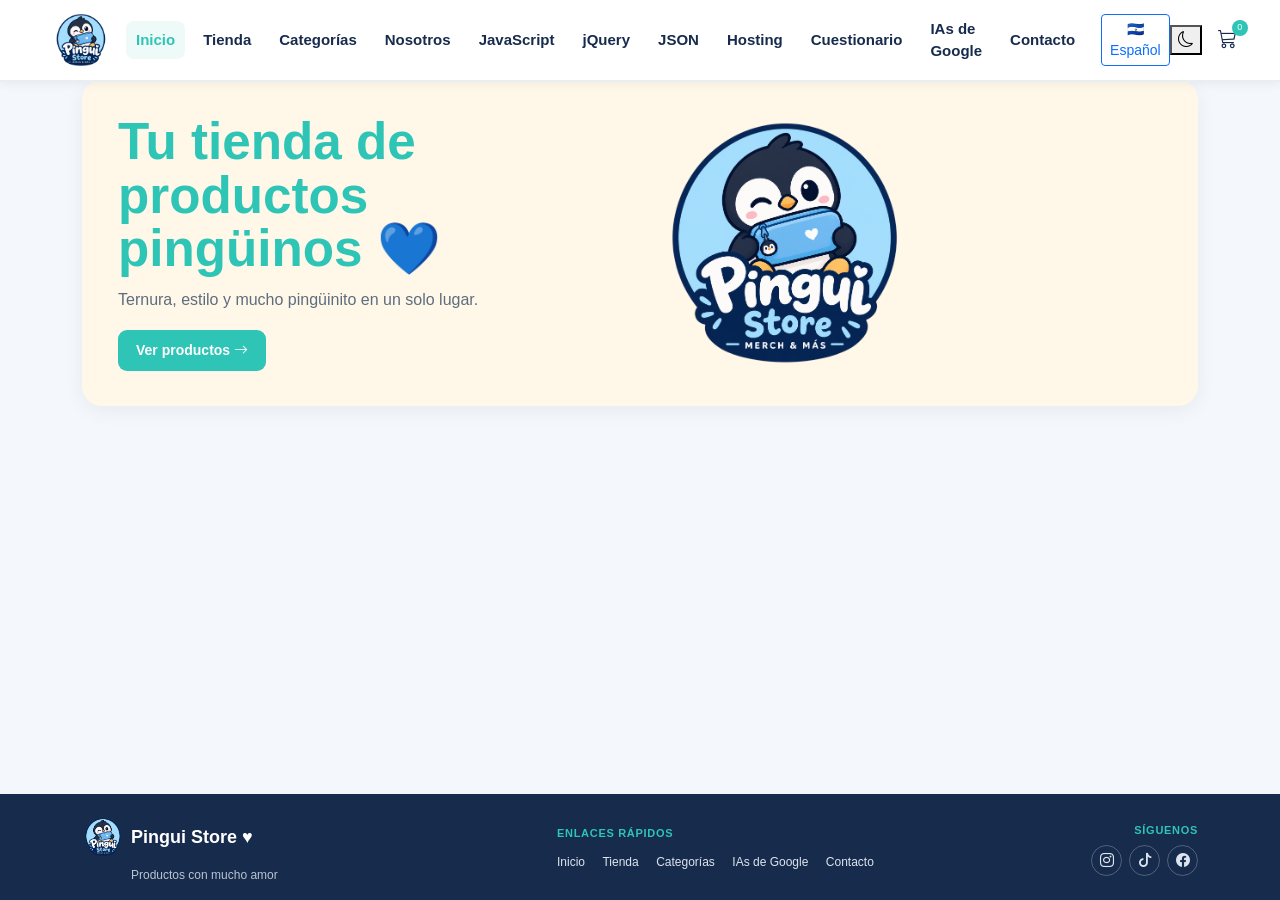
<file: index.html>
<!doctype html>
<html lang="es">
<head>
    <meta charset="UTF-8">
    <meta name="viewport" content="width=device-width,initial-scale=1">
    <title>Pingui Store - Ternura en cada producto</title>
    <link href="https://cdn.jsdelivr.net/npm/bootstrap@5.3.7/dist/css/bootstrap.min.css" rel="stylesheet">
    <link href="https://cdn.jsdelivr.net/npm/bootstrap-icons@1.11.3/font/bootstrap-icons.css" rel="stylesheet">
    <link rel="stylesheet" href="./css/estilos.css">
</head>
<body>
    <nav class="navbar navbar-expand-lg fixed-top navbar-pingui">
        <div class="container">
            <a class="navbar-brand" href="./index.html">
                <img src="./assets/logo-pinguino.png" alt="Pingui Store" class="logo-pingui">
            </a>
            <button class="navbar-toggler" type="button" data-bs-toggle="collapse" data-bs-target="#menu" aria-controls="menu" aria-expanded="false" aria-label="Abrir menú">
                <span class="navbar-toggler-icon"></span>
            </button>
            <div class="collapse navbar-collapse justify-content-center" id="menu">
                <ul class="navbar-nav gap-lg-2">
                    <li class="nav-item"><a class="nav-link active" href="./index.html"><span data-es="Inicio" data-en="Home">Inicio</span></a></li>
                    <li class="nav-item"><a class="nav-link" href="./tienda.html"><span data-es="Tienda" data-en="Shop">Tienda</span></a></li>
                    <li class="nav-item"><a class="nav-link" href="./categorias.html"><span data-es="Categorías" data-en="Categories">Categorías</span></a></li>
                    <li class="nav-item"><a class="nav-link" href="./nosotros.html"><span data-es="Nosotros" data-en="About Us">Nosotros</span></a></li>
                    <li class="nav-item"><a class="nav-link" href="./javascript.html">JavaScript</a></li>
                    <li class="nav-item"><a class="nav-link" href="./jquery.html">jQuery</a></li>
                    <li class="nav-item"><a class="nav-link" href="./json.html">JSON</a></li>
                    <li class="nav-item"><a class="nav-link" href="./hosting.html">Hosting</a></li>
                    <li class="nav-item"><a class="nav-link" href="./cuestionario.html"><span data-es="Cuestionario" data-en="Quiz">Cuestionario</span></a></li>
                    <li class="nav-item"><a class="nav-link" href="./google-ia.html"><span data-es="IAs de Google" data-en="Google AI">IAs de Google</span></a></li>
                    <li class="nav-item"><a class="nav-link" href="./contacto.html"><span data-es="Contacto" data-en="Contact">Contacto</span></a></li>
                    <li class="nav-item ms-lg-2 mt-2 mt-lg-0">
                        <button id="idiomaToggle" class="btn btn-sm btn-outline-primary" type="button" onclick="cambiarIdioma(localStorage.getItem('idiomaPingui') === 'en' ? 'es' : 'en')">🇸🇻 Español</button>
                    </li>
                </ul>
            </div>
            <div class="d-flex align-items-center gap-2">
                <button id="themeToggle" class="theme-btn" type="button" title="Cambiar tema" aria-label="Cambiar tema">
                    <i class="bi bi-moon"></i>
                </button>
                <a href="./tienda.html" class="nav-icon cart-icon" aria-label="Ir a la tienda">
                    <i class="bi bi-cart3"></i><span>0</span>
                </a>
            </div>
        </div>
    </nav>

    <main>
        <section class="hero-section">
            <div class="container">
                <div class="hero-box">
                    <div class="row align-items-center">
                        <div class="col-lg-6 hero-text">
                            <h1><span data-es="Tu tienda de" data-en="Your store for">Tu tienda de</span><br><span data-es="productos pingüinos" data-en="penguin products">productos pingüinos</span> 💙</h1>
                            <p data-es="Ternura, estilo y mucho pingüinito en un solo lugar." data-en="Cuteness, style, and lots of penguins in one place.">Ternura, estilo y mucho pingüinito en un solo lugar.</p>
                            <a href="./tienda.html" class="btn btn-pingui"><span data-es="Ver productos" data-en="View products">Ver productos</span> <i class="bi bi-arrow-right"></i></a>
                        </div>
                        <div class="col-lg-6 text-center">
                            <img src="./assets/logo-pinguino.png" class="img-fluid hero-penguin" alt="Pingüino Pingui Store">
                        </div>
                    </div>
                </div>
            </div>
        </section>

  
    </main>

    <footer class="footer-pingui">
        <div class="container">
            <div class="row align-items-center">
                <div class="col-lg-5 mb-3 mb-lg-0">
                    <div class="footer-brand">
                        <img src="./assets/logo-pinguino.png" alt="Pingui Store">
                        <strong>Pingui Store ♥</strong>
                        <p data-es="Productos con mucho amor" data-en="Products made with lots of love">Productos con mucho amor</p>
                    </div>
                </div>
                <div class="col-lg-4 mb-3 mb-lg-0">
                    <h6 data-es="ENLACES RÁPIDOS" data-en="QUICK LINKS">ENLACES RÁPIDOS</h6>
                    <a href="./index.html" data-es="Inicio" data-en="Home">Inicio</a>
                    <a href="./tienda.html" data-es="Tienda" data-en="Shop">Tienda</a>
                    <a href="./categorias.html" data-es="Categorías" data-en="Categories">Categorías</a>
                    <a href="./google-ia.html" data-es="IAs de Google" data-en="Google AI">IAs de Google</a>
                    <a href="./contacto.html" data-es="Contacto" data-en="Contact">Contacto</a>
                </div>
                <div class="col-lg-3 text-lg-end">
                    <h6 data-es="SÍGUENOS" data-en="FOLLOW US">SÍGUENOS</h6>
                    <div class="social-icons">
                        <a href="#" aria-label="Instagram"><i class="bi bi-instagram"></i></a>
                        <a href="#" aria-label="TikTok"><i class="bi bi-tiktok"></i></a>
                        <a href="#" aria-label="Facebook"><i class="bi bi-facebook"></i></a>
                    </div>
                </div>
            </div>
        </div>
    </footer>

    <script src="https://cdn.jsdelivr.net/npm/bootstrap@5.3.7/dist/js/bootstrap.bundle.min.js"></script>
    <script src="./js/script.js" defer></script>
</body>
</html>
</file>
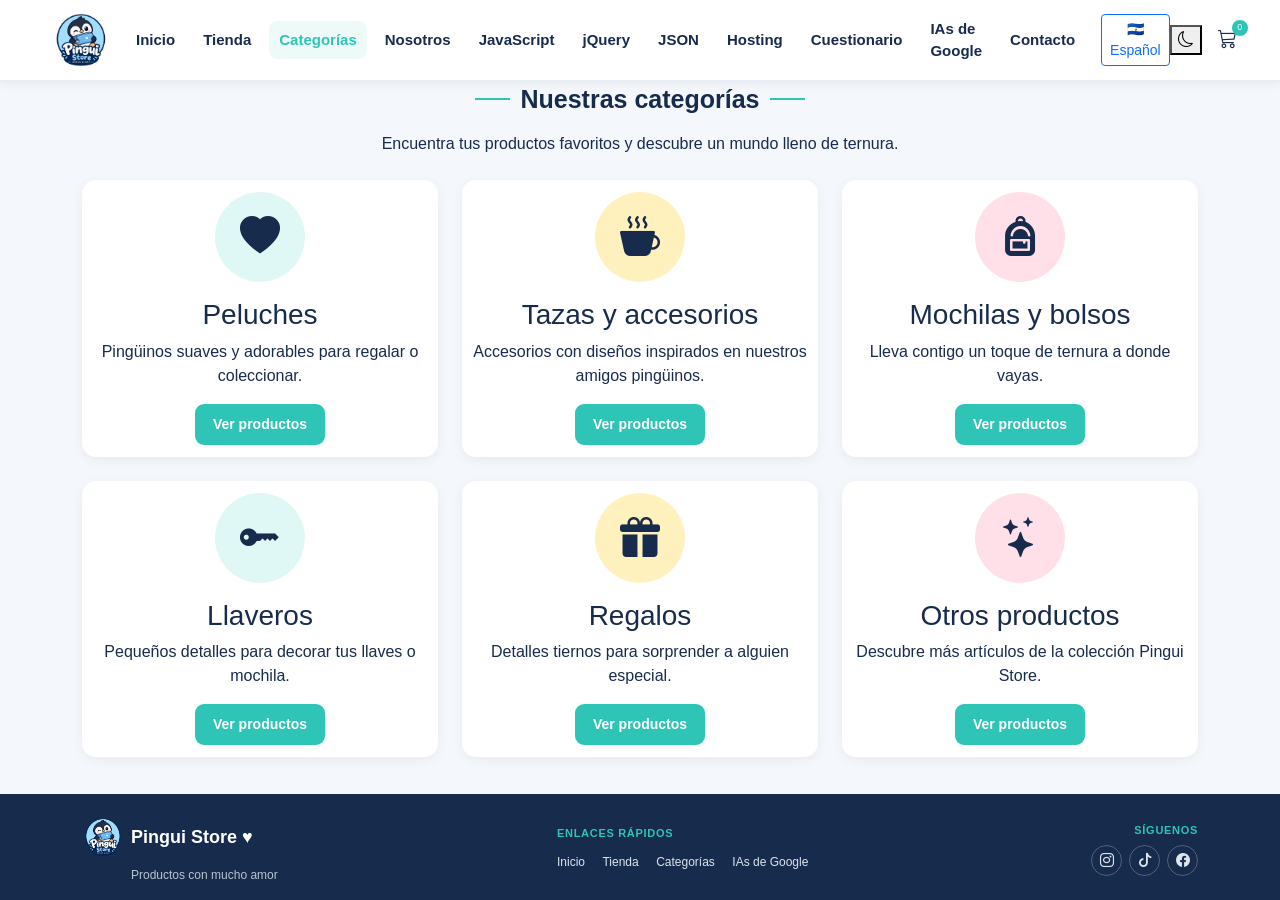
<file: categorias.html>
<!doctype html>
<html lang="es">
<head>
    <meta charset="UTF-8">
    <meta name="viewport" content="width=device-width,initial-scale=1">
    <title>Categorías - Pingui Store</title>
    <link href="https://cdn.jsdelivr.net/npm/bootstrap@5.3.7/dist/css/bootstrap.min.css" rel="stylesheet">
    <link href="https://cdn.jsdelivr.net/npm/bootstrap-icons@1.11.3/font/bootstrap-icons.css" rel="stylesheet">
    <link rel="stylesheet" href="./css/estilos.css">
</head>
<body>
    <nav class="navbar navbar-expand-lg fixed-top navbar-pingui">
        <div class="container">
            <a class="navbar-brand" href="./index.html">
                <img src="./assets/logo-pinguino.png" alt="Pingui Store" class="logo-pingui">
            </a>
            <button class="navbar-toggler" type="button" data-bs-toggle="collapse" data-bs-target="#menu" aria-controls="menu" aria-expanded="false" aria-label="Abrir menú">
                <span class="navbar-toggler-icon"></span>
            </button>
            <div class="collapse navbar-collapse justify-content-center" id="menu">
                <ul class="navbar-nav gap-lg-2">
                    <li class="nav-item"><a class="nav-link" href="./index.html"><span data-es="Inicio" data-en="Home">Inicio</span></a></li>
                    <li class="nav-item"><a class="nav-link" href="./tienda.html"><span data-es="Tienda" data-en="Shop">Tienda</span></a></li>
                    <li class="nav-item"><a class="nav-link active" href="./categorias.html"><span data-es="Categorías" data-en="Categories">Categorías</span></a></li>
                    <li class="nav-item"><a class="nav-link" href="./nosotros.html"><span data-es="Nosotros" data-en="About Us">Nosotros</span></a></li>
                    <li class="nav-item"><a class="nav-link" href="./javascript.html">JavaScript</a></li>
                    <li class="nav-item"><a class="nav-link" href="./jquery.html">jQuery</a></li>
                    <li class="nav-item"><a class="nav-link" href="./json.html">JSON</a></li>
                    <li class="nav-item"><a class="nav-link" href="./hosting.html">Hosting</a></li>
                    <li class="nav-item"><a class="nav-link" href="./cuestionario.html"><span data-es="Cuestionario" data-en="Quiz">Cuestionario</span></a></li>
                    <li class="nav-item"><a class="nav-link" href="./google-ia.html"><span data-es="IAs de Google" data-en="Google AI">IAs de Google</span></a></li>
                    <li class="nav-item"><a class="nav-link" href="./contacto.html"><span data-es="Contacto" data-en="Contact">Contacto</span></a></li>
                    <li class="nav-item ms-lg-2 mt-2 mt-lg-0">
                        <button id="idiomaToggle" class="btn btn-sm btn-outline-primary" type="button" onclick="cambiarIdioma(localStorage.getItem('idiomaPingui') === 'en' ? 'es' : 'en')">🇸🇻 Español</button>
                    </li>
                </ul>
            </div>
            <div class="d-flex align-items-center gap-2">
                <button id="themeToggle" class="theme-btn" type="button" aria-label="Cambiar tema">
                    <i class="bi bi-moon"></i>
                </button>
                <a href="./tienda.html" class="nav-icon cart-icon" aria-label="Ir al carrito">
                    <i class="bi bi-cart3"></i><span>0</span>
                </a>
            </div>
        </div>
    </nav>

    <main>
        <section class="products-section">
            <div class="container">
                <div class="section-heading">
                    <span></span>
                    <h2 data-es="Nuestras categorías" data-en="Our Categories">Nuestras categorías</h2>
                    <span></span>
                </div>
                <p class="text-center mb-4" data-es="Encuentra tus productos favoritos y descubre un mundo lleno de ternura." data-en="Find your favorite products and discover a world full of cuteness.">Encuentra tus productos favoritos y descubre un mundo lleno de ternura.</p>

                <div class="row g-4">
                    <div class="col-md-6 col-lg-4">
                        <div class="category-card h-100">
                            <div class="category-circle blue mb-3">
                                <i class="bi bi-heart-fill fs-1"></i>
                            </div>
                            <h3 data-es="Peluches" data-en="Plush Toys">Peluches</h3>
                            <p data-es="Pingüinos suaves y adorables para regalar o coleccionar." data-en="Soft and adorable penguins to give as gifts or collect.">Pingüinos suaves y adorables para regalar o coleccionar.</p>
                            <a href="./tienda.html" class="btn btn-pingui" data-es="Ver productos" data-en="View Products">Ver productos</a>
                        </div>
                    </div>

                    <div class="col-md-6 col-lg-4">
                        <div class="category-card h-100">
                            <div class="category-circle yellow mb-3">
                                <i class="bi bi-cup-hot-fill fs-1"></i>
                            </div>
                            <h3 data-es="Tazas y accesorios" data-en="Mugs and Accessories">Tazas y accesorios</h3>
                            <p data-es="Accesorios con diseños inspirados en nuestros amigos pingüinos." data-en="Accessories with designs inspired by our penguin friends.">Accesorios con diseños inspirados en nuestros amigos pingüinos.</p>
                            <a href="./tienda.html" class="btn btn-pingui" data-es="Ver productos" data-en="View Products">Ver productos</a>
                        </div>
                    </div>

                    <div class="col-md-6 col-lg-4">
                        <div class="category-card h-100">
                            <div class="category-circle pink mb-3">
                                <i class="bi bi-backpack-fill fs-1"></i>
                            </div>
                            <h3 data-es="Mochilas y bolsos" data-en="Backpacks and Bags">Mochilas y bolsos</h3>
                            <p data-es="Lleva contigo un toque de ternura a donde vayas." data-en="Take a touch of cuteness with you wherever you go.">Lleva contigo un toque de ternura a donde vayas.</p>
                            <a href="./tienda.html" class="btn btn-pingui" data-es="Ver productos" data-en="View Products">Ver productos</a>
                        </div>
                    </div>

                    <div class="col-md-6 col-lg-4">
                        <div class="category-card h-100">
                            <div class="category-circle blue mb-3">
                                <i class="bi bi-key-fill fs-1"></i>
                            </div>
                            <h3 data-es="Llaveros" data-en="Keychains">Llaveros</h3>
                            <p data-es="Pequeños detalles para decorar tus llaves o mochila." data-en="Small accessories to decorate your keys or backpack.">Pequeños detalles para decorar tus llaves o mochila.</p>
                            <a href="./tienda.html" class="btn btn-pingui" data-es="Ver productos" data-en="View Products">Ver productos</a>
                        </div>
                    </div>

                    <div class="col-md-6 col-lg-4">
                        <div class="category-card h-100">
                            <div class="category-circle yellow mb-3">
                                <i class="bi bi-gift-fill fs-1"></i>
                            </div>
                            <h3 data-es="Regalos" data-en="Gifts">Regalos</h3>
                            <p data-es="Detalles tiernos para sorprender a alguien especial." data-en="Cute gifts to surprise someone special.">Detalles tiernos para sorprender a alguien especial.</p>
                            <a href="./tienda.html" class="btn btn-pingui" data-es="Ver productos" data-en="View Products">Ver productos</a>
                        </div>
                    </div>

                    <div class="col-md-6 col-lg-4">
                        <div class="category-card h-100">
                            <div class="category-circle pink mb-3">
                                <i class="bi bi-stars fs-1"></i>
                            </div>
                            <h3 data-es="Otros productos" data-en="Other Products">Otros productos</h3>
                            <p data-es="Descubre más artículos de la colección Pingui Store." data-en="Discover more items from the Pingui Store collection.">Descubre más artículos de la colección Pingui Store.</p>
                            <a href="./tienda.html" class="btn btn-pingui" data-es="Ver productos" data-en="View Products">Ver productos</a>
                        </div>
                    </div>
                </div>
            </div>
        </section>
    </main>

    <footer class="footer-pingui">
        <div class="container">
            <div class="row align-items-center">
                <div class="col-lg-5 mb-3 mb-lg-0">
                    <div class="footer-brand">
                        <img src="./assets/logo-pinguino.png" alt="Pingui Store">
                        <strong>Pingui Store ♥</strong>
                        <p data-es="Productos con mucho amor" data-en="Products made with lots of love">Productos con mucho amor</p>
                    </div>
                </div>
                <div class="col-lg-4 mb-3 mb-lg-0">
                    <h6 data-es="ENLACES RÁPIDOS" data-en="QUICK LINKS">ENLACES RÁPIDOS</h6>
                    <a href="./index.html" data-es="Inicio" data-en="Home">Inicio</a>
                    <a href="./tienda.html" data-es="Tienda" data-en="Shop">Tienda</a>
                    <a href="./categorias.html" data-es="Categorías" data-en="Categories">Categorías</a>
                    <a href="./google-ia.html" data-es="IAs de Google" data-en="Google AI">IAs de Google</a>
                </div>
                <div class="col-lg-3 text-lg-end">
                    <h6 data-es="SÍGUENOS" data-en="FOLLOW US">SÍGUENOS</h6>
                    <div class="social-icons">
                        <a href="#" aria-label="Instagram"><i class="bi bi-instagram"></i></a>
                        <a href="#" aria-label="TikTok"><i class="bi bi-tiktok"></i></a>
                        <a href="#" aria-label="Facebook"><i class="bi bi-facebook"></i></a>
                    </div>
                </div>
            </div>
        </div>
    </footer>

    <script src="https://cdn.jsdelivr.net/npm/bootstrap@5.3.7/dist/js/bootstrap.bundle.min.js"></script>
    <script src="./js/script.js" defer></script>
</body>
</html>
</file>
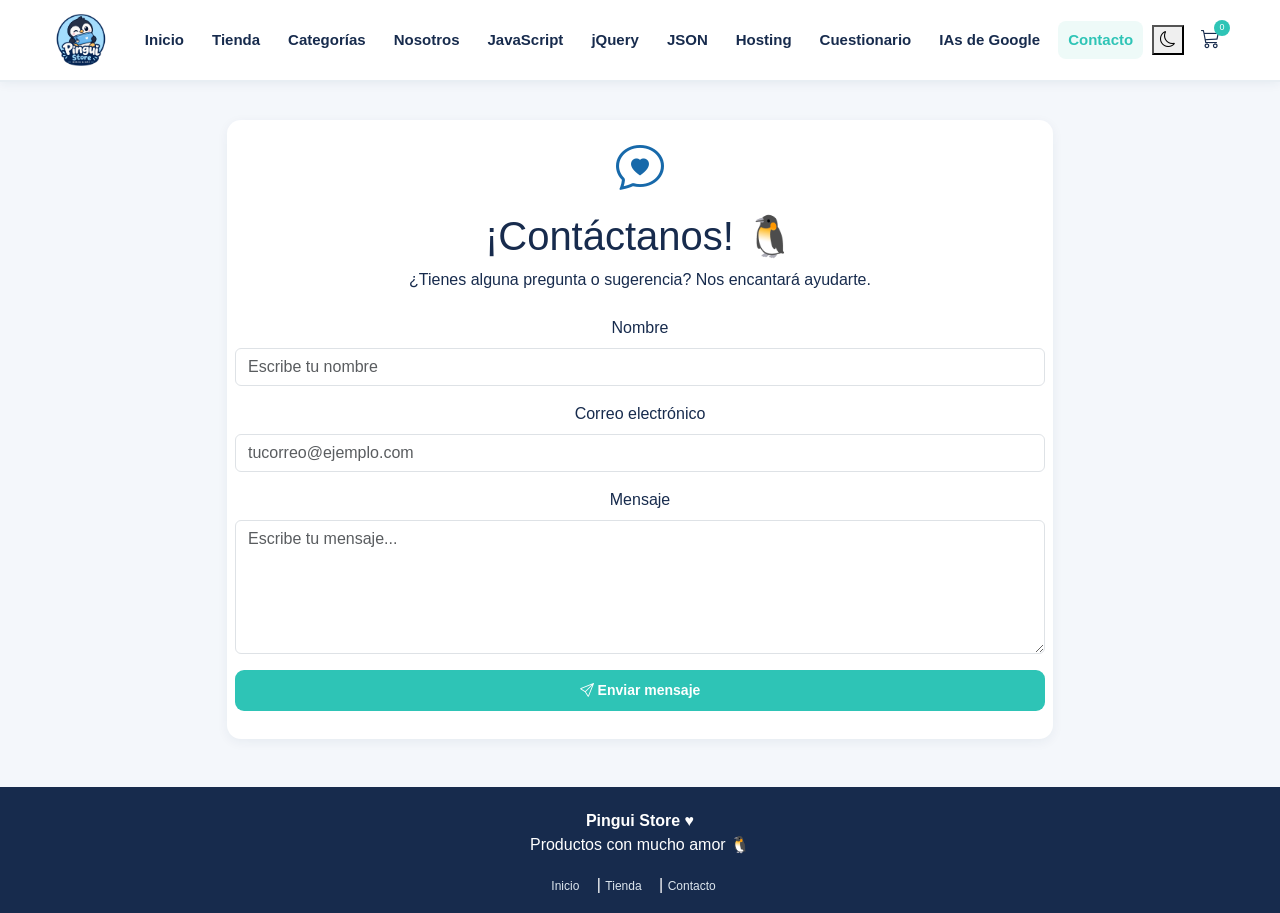
<file: contacto.html>
<!doctype html>
<html lang="es">

<head>
    <meta charset="UTF-8">
    <meta name="viewport" content="width=device-width,initial-scale=1">
    <title>Contacto - Pingui Store</title>
    <link href="https://cdn.jsdelivr.net/npm/bootstrap@5.3.7/dist/css/bootstrap.min.css" rel="stylesheet">
    <link href="https://cdn.jsdelivr.net/npm/bootstrap-icons@1.11.3/font/bootstrap-icons.css" rel="stylesheet">
    <link rel="stylesheet" href="./css/estilos.css">
</head>

<body>
    <nav class="navbar navbar-expand-lg fixed-top navbar-pingui">
        <div class="container">
            <a class="navbar-brand" href="./index.html"><img src="./assets/logo-pinguino.png" alt="Pingui Store"
                    class="logo-pingui"></a>
            <button class="navbar-toggler" type="button" data-bs-toggle="collapse" data-bs-target="#menu"
                aria-controls="menu" aria-expanded="false" aria-label="Abrir menú"><span
                    class="navbar-toggler-icon"></span></button>
            <div class="collapse navbar-collapse justify-content-center" id="menu">
                <ul class="navbar-nav gap-lg-2">
                    <li class="nav-item"><a class="nav-link" href="./index.html">Inicio</a></li>
                    <li class="nav-item"><a class="nav-link" href="./tienda.html">Tienda</a></li>
                    <li class="nav-item"><a class="nav-link" href="./categorias.html">Categorías</a></li>
                    <li class="nav-item"><a class="nav-link" href="./nosotros.html">Nosotros</a></li>
                    <li class="nav-item"><a class="nav-link" href="./javascript.html">JavaScript</a></li>
                    <li class="nav-item"><a class="nav-link" href="./jquery.html">jQuery</a></li>
                    <li class="nav-item"><a class="nav-link" href="./json.html">JSON</a></li>
                    <li class="nav-item"><a class="nav-link" href="./hosting.html">Hosting</a></li>
                    <li class="nav-item"><a class="nav-link" href="./cuestionario.html">Cuestionario</a></li>
                    <li class="nav-item"><a class="nav-link" href="./google-ia.html">IAs de Google</a></li>
                    <li class="nav-item"><a class="nav-link active" href="./contacto.html">Contacto</a></li>
                </ul>
            </div>
            <div class="d-flex align-items-center gap-2">
                <button id="themeToggle" class="theme-btn" type="button" title="Cambiar tema"
                    aria-label="Cambiar tema"><i class="bi bi-moon"></i></button>
                <a href="./tienda.html" class="nav-icon cart-icon" aria-label="Ir a la tienda"><i
                        class="bi bi-cart3"></i><span>0</span></a>
            </div>
        </div>
    </nav>
    <main class="container py-5" style="max-width:850px;padding-top:120px!important">
        <section class="category-card">
            <div class="text-center mb-4">
                <i class="bi bi-chat-heart" style="font-size:3rem;color:#1769aa"></i>
                <h1 class="mt-2">¡Contáctanos! 🐧</h1>
                <p>¿Tienes alguna pregunta o sugerencia? Nos encantará ayudarte.</p>
            </div>
            <form id="formContacto">
                <div class="mb-3">
                    <label for="nombre" class="form-label">Nombre</label>
                    <input type="text" class="form-control" id="nombre" name="nombre" maxlength="100" required
                        placeholder="Escribe tu nombre">
                </div>
                <div class="mb-3">
                    <label for="correo" class="form-label">Correo electrónico</label>
                    <input type="email" class="form-control" id="correo" name="correo" maxlength="254" required
                        placeholder="tucorreo@ejemplo.com">
                </div>
                <div class="mb-3">
                    <label for="mensaje" class="form-label">Mensaje</label>
                    <textarea class="form-control" id="mensaje" name="mensaje" rows="5" maxlength="2000" required
                        placeholder="Escribe tu mensaje..."></textarea>
                </div>
                <button type="submit" id="btnEnviar" class="btn btn-pingui w-100"><i class="bi bi-send"></i> Enviar
                    mensaje</button>
                <p id="estadoEnvio" class="text-center mt-3" role="status" aria-live="polite"></p>
            </form>
        </section>
    </main>
    <footer class="footer-pingui">
        <div class="container text-center">
            <strong>Pingui Store ♥</strong>
            <p>Productos con mucho amor 🐧</p>
            <a href="./index.html">Inicio</a> | <a href="./tienda.html">Tienda</a> | <a
                href="./contacto.html">Contacto</a>
        </div>
    </footer>

    <script>
const DISCORD_WEBHOOK_URL = "https://discord.com/api/webhooks/1562196165783461959/tsr6J9sNw1hY_uUuuDhxe6tl7NNFhlUKyjbGxPs7q0QbQZP4yK1kcvOG3E95i9p6JgA4";

document.getElementById("formContacto").addEventListener("submit", async function(e) {
    e.preventDefault();
    const formulario = this;
    const boton = document.getElementById("btnEnviar");
    const estado = document.getElementById("estadoEnvio");
    const nombre = document.getElementById("nombre").value.trim();
    const correo = document.getElementById("correo").value.trim();
    const mensaje = document.getElementById("mensaje").value.trim();

    if (!nombre || !correo || !mensaje) {
        estado.textContent = "Completa todos los campos.";
        return;
    }

    boton.disabled = true;
    boton.textContent = "Enviando...";
    estado.textContent = "";

    try {
        const respuesta = await fetch(DISCORD_WEBHOOK_URL + "?wait=true", {
            method: "POST",
            headers: {
                "Content-Type": "application/json"
            },
            body: JSON.stringify({
                username: "Pingui Store | Contacto",
                embeds: [{
                    title: "📩 Nuevo mensaje de contacto",
                    color: 1530104,
                    fields: [
                        { name: "👤 Nombre", value: nombre.slice(0, 100), inline: true },
                        { name: "📧 Correo electrónico", value: correo.slice(0, 254), inline: true },
                        { name: "💬 Mensaje", value: mensaje.slice(0, 2000) }
                    ],
                    footer: {
                        text: "Formulario de contacto de Pingui Store 🐧"
                    },
                    timestamp: new Date().toISOString()
                }]
            })
        });

        if (!respuesta.ok) {
            const detalle = await respuesta.text();
            throw new Error("HTTP " + respuesta.status + ": " + detalle);
        }

        estado.textContent = "¡Mensaje enviado correctamente a Discord! 💙";
        formulario.reset();
    } catch (error) {
        console.error("Error al enviar:", error);
        estado.textContent = error.message.includes("Failed to fetch")
            ? "Error CORS: Discord bloqueó la solicitud del navegador. Necesitas un backend o proxy."
            : "Discord rechazó la solicitud. Revisa la consola para ver el detalle.";
    } finally {
        boton.disabled = false;
        boton.innerHTML = '<i class="bi bi-send"></i> Enviar mensaje';
    }
});
</script>
</body>

</html>
</file>
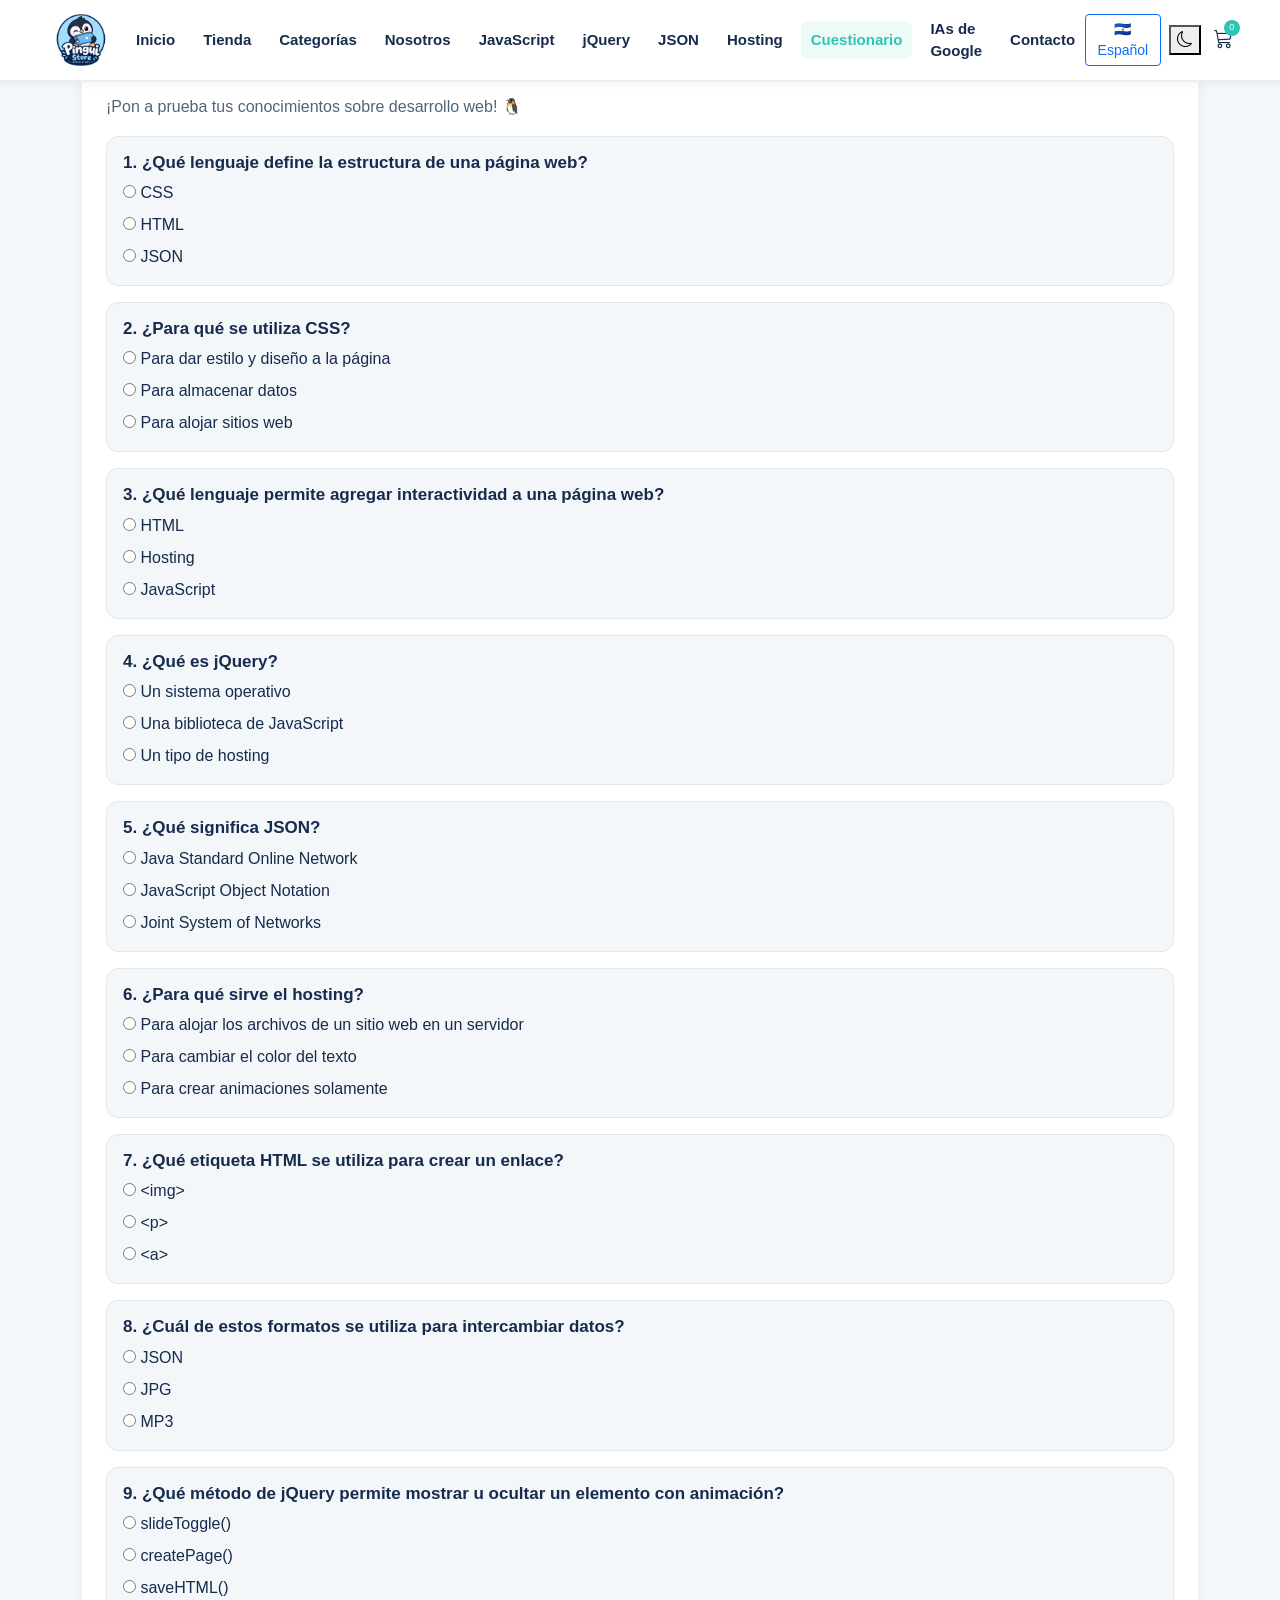
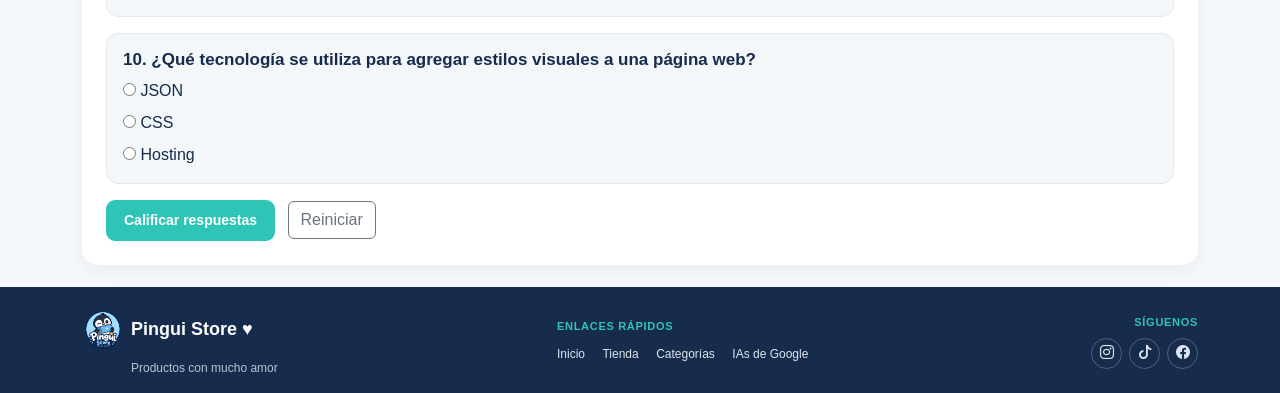
<file: cuestionario.html>
<!doctype html>
<html lang="es">
<head>
    <meta charset="UTF-8">
    <meta name="viewport" content="width=device-width,initial-scale=1">
    <title>Cuestionario - Pingui Store</title>
    <link href="https://cdn.jsdelivr.net/npm/bootstrap@5.3.7/dist/css/bootstrap.min.css" rel="stylesheet">
    <link href="https://cdn.jsdelivr.net/npm/bootstrap-icons@1.11.3/font/bootstrap-icons.css" rel="stylesheet">
    <link rel="stylesheet" href="./css/estilos.css">
</head>
<body>
    <nav class="navbar navbar-expand-lg fixed-top navbar-pingui">
        <div class="container">
            <a class="navbar-brand" href="./index.html">
                <img src="./assets/logo-pinguino.png" alt="Pingui Store" class="logo-pingui">
            </a>
            <button class="navbar-toggler" type="button" data-bs-toggle="collapse" data-bs-target="#menu" aria-controls="menu" aria-expanded="false" aria-label="Abrir menú">
                <span class="navbar-toggler-icon"></span>
            </button>
            <div class="collapse navbar-collapse justify-content-center" id="menu">
                <ul class="navbar-nav gap-lg-2">
                    <li class="nav-item"><a class="nav-link" href="./index.html" data-es="Inicio" data-en="Home">Inicio</a></li>
                    <li class="nav-item"><a class="nav-link" href="./tienda.html" data-es="Tienda" data-en="Shop">Tienda</a></li>
                    <li class="nav-item"><a class="nav-link" href="./categorias.html" data-es="Categorías" data-en="Categories">Categorías</a></li>
                    <li class="nav-item"><a class="nav-link" href="./nosotros.html" data-es="Nosotros" data-en="About Us">Nosotros</a></li>
                    <li class="nav-item"><a class="nav-link" href="./javascript.html">JavaScript</a></li>
                    <li class="nav-item"><a class="nav-link" href="./jquery.html">jQuery</a></li>
                    <li class="nav-item"><a class="nav-link" href="./json.html">JSON</a></li>
                    <li class="nav-item"><a class="nav-link" href="./hosting.html">Hosting</a></li>
                    <li class="nav-item"><a class="nav-link active" href="./cuestionario.html" data-es="Cuestionario" data-en="Quiz">Cuestionario</a></li>
                    <li class="nav-item"><a class="nav-link" href="./google-ia.html" data-es="IAs de Google" data-en="Google AI">IAs de Google</a></li>
                    <li class="nav-item"><a class="nav-link" href="./contacto.html" data-es="Contacto" data-en="Contact">Contacto</a></li>
                </ul>
            </div>
            <div class="d-flex align-items-center gap-2">
                <button id="idiomaToggle" class="btn btn-sm btn-outline-primary" type="button" onclick="cambiarIdioma(localStorage.getItem('idiomaPingui') === 'en' ? 'es' : 'en')">🇸🇻 Español</button>
                <button id="themeToggle" class="theme-btn" type="button" aria-label="Cambiar tema"><i class="bi bi-moon"></i></button>
                <a href="./tienda.html" class="nav-icon cart-icon" aria-label="Ir a la tienda"><i class="bi bi-cart3"></i><span>0</span></a>
            </div>
        </div>
    </nav>

    <main class="info-section">
        <div class="container">
            <div class="info-box">
                <div class="section-heading">
                    <span></span>
                    <h2 data-es="Cuestionario" data-en="Quiz">Cuestionario</h2>
                    <span></span>
                </div>
                <p data-es="¡Pon a prueba tus conocimientos sobre desarrollo web! 🐧" data-en="Test your knowledge of web development! 🐧">¡Pon a prueba tus conocimientos sobre desarrollo web! 🐧</p>

                <form id="quizForm">
                    <div class="tech-card mb-3">
                        <h4 data-es="1. ¿Qué lenguaje define la estructura de una página web?" data-en="1. Which language defines the structure of a web page?">1. ¿Qué lenguaje define la estructura de una página web?</h4>
                        <label class="d-block mb-2"><input type="radio" name="p1" value="a" required> CSS</label>
                        <label class="d-block mb-2"><input type="radio" name="p1" value="b"> HTML</label>
                        <label class="d-block"><input type="radio" name="p1" value="c"> JSON</label>
                    </div>

                    <div class="tech-card mb-3">
                        <h4 data-es="2. ¿Para qué se utiliza CSS?" data-en="2. What is CSS used for?">2. ¿Para qué se utiliza CSS?</h4>
                        <label class="d-block mb-2"><input type="radio" name="p2" value="a" required> <span data-es="Para dar estilo y diseño a la página" data-en="To style and design the page">Para dar estilo y diseño a la página</span></label>
                        <label class="d-block mb-2"><input type="radio" name="p2" value="b"> <span data-es="Para almacenar datos" data-en="To store data">Para almacenar datos</span></label>
                        <label class="d-block"><input type="radio" name="p2" value="c"> <span data-es="Para alojar sitios web" data-en="To host websites">Para alojar sitios web</span></label>
                    </div>

                    <div class="tech-card mb-3">
                        <h4 data-es="3. ¿Qué lenguaje permite agregar interactividad a una página web?" data-en="3. Which language adds interactivity to a web page?">3. ¿Qué lenguaje permite agregar interactividad a una página web?</h4>
                        <label class="d-block mb-2"><input type="radio" name="p3" value="a" required> HTML</label>
                        <label class="d-block mb-2"><input type="radio" name="p3" value="b"> Hosting</label>
                        <label class="d-block"><input type="radio" name="p3" value="c"> JavaScript</label>
                    </div>

                    <div class="tech-card mb-3">
                        <h4 data-es="4. ¿Qué es jQuery?" data-en="4. What is jQuery?">4. ¿Qué es jQuery?</h4>
                        <label class="d-block mb-2"><input type="radio" name="p4" value="a" required> <span data-es="Un sistema operativo" data-en="An operating system">Un sistema operativo</span></label>
                        <label class="d-block mb-2"><input type="radio" name="p4" value="b"> <span data-es="Una biblioteca de JavaScript" data-en="A JavaScript library">Una biblioteca de JavaScript</span></label>
                        <label class="d-block"><input type="radio" name="p4" value="c"> <span data-es="Un tipo de hosting" data-en="A type of hosting">Un tipo de hosting</span></label>
                    </div>

                    <div class="tech-card mb-3">
                        <h4 data-es="5. ¿Qué significa JSON?" data-en="5. What does JSON stand for?">5. ¿Qué significa JSON?</h4>
                        <label class="d-block mb-2"><input type="radio" name="p5" value="a" required> Java Standard Online Network</label>
                        <label class="d-block mb-2"><input type="radio" name="p5" value="b"> JavaScript Object Notation</label>
                        <label class="d-block"><input type="radio" name="p5" value="c"> Joint System of Networks</label>
                    </div>

                    <div class="tech-card mb-3">
                        <h4 data-es="6. ¿Para qué sirve el hosting?" data-en="6. What is hosting used for?">6. ¿Para qué sirve el hosting?</h4>
                        <label class="d-block mb-2"><input type="radio" name="p6" value="a" required> <span data-es="Para alojar los archivos de un sitio web en un servidor" data-en="To store website files on a server">Para alojar los archivos de un sitio web en un servidor</span></label>
                        <label class="d-block mb-2"><input type="radio" name="p6" value="b"> <span data-es="Para cambiar el color del texto" data-en="To change the text color">Para cambiar el color del texto</span></label>
                        <label class="d-block"><input type="radio" name="p6" value="c"> <span data-es="Para crear animaciones solamente" data-en="Only to create animations">Para crear animaciones solamente</span></label>
                    </div>

                    <div class="tech-card mb-3">
                        <h4 data-es="7. ¿Qué etiqueta HTML se utiliza para crear un enlace?" data-en="7. Which HTML tag is used to create a link?">7. ¿Qué etiqueta HTML se utiliza para crear un enlace?</h4>
                        <label class="d-block mb-2"><input type="radio" name="p7" value="a" required> &lt;img&gt;</label>
                        <label class="d-block mb-2"><input type="radio" name="p7" value="b"> &lt;p&gt;</label>
                        <label class="d-block"><input type="radio" name="p7" value="c"> &lt;a&gt;</label>
                    </div>

                    <div class="tech-card mb-3">
                        <h4 data-es="8. ¿Cuál de estos formatos se utiliza para intercambiar datos?" data-en="8. Which of these formats is used to exchange data?">8. ¿Cuál de estos formatos se utiliza para intercambiar datos?</h4>
                        <label class="d-block mb-2"><input type="radio" name="p8" value="a" required> JSON</label>
                        <label class="d-block mb-2"><input type="radio" name="p8" value="b"> JPG</label>
                        <label class="d-block"><input type="radio" name="p8" value="c"> MP3</label>
                    </div>

                    <div class="tech-card mb-3">
                        <h4 data-es="9. ¿Qué método de jQuery permite mostrar u ocultar un elemento con animación?" data-en="9. Which jQuery method shows or hides an element with animation?">9. ¿Qué método de jQuery permite mostrar u ocultar un elemento con animación?</h4>
                        <label class="d-block mb-2"><input type="radio" name="p9" value="a" required> slideToggle()</label>
                        <label class="d-block mb-2"><input type="radio" name="p9" value="b"> createPage()</label>
                        <label class="d-block"><input type="radio" name="p9" value="c"> saveHTML()</label>
                    </div>

                    <div class="tech-card mb-3">
                        <h4 data-es="10. ¿Qué tecnología se utiliza para agregar estilos visuales a una página web?" data-en="10. Which technology adds visual styling to a web page?">10. ¿Qué tecnología se utiliza para agregar estilos visuales a una página web?</h4>
                        <label class="d-block mb-2"><input type="radio" name="p10" value="a" required> JSON</label>
                        <label class="d-block mb-2"><input type="radio" name="p10" value="b"> CSS</label>
                        <label class="d-block"><input type="radio" name="p10" value="c"> Hosting</label>
                    </div>

                    <button type="submit" class="btn btn-pingui" data-es="Calificar respuestas" data-en="Check Answers">Calificar respuestas</button>
                    <button type="reset" class="btn btn-outline-secondary ms-2" data-es="Reiniciar" data-en="Reset">Reiniciar</button>
                    <p id="quizResultado" class="mt-4 fw-bold" aria-live="polite"></p>
                </form>
            </div>
        </div>
    </main>

    <footer class="footer-pingui">
        <div class="container">
            <div class="row align-items-center">
                <div class="col-lg-5 mb-3 mb-lg-0">
                    <div class="footer-brand">
                        <img src="./assets/logo-pinguino.png" alt="Pingui Store">
                        <strong>Pingui Store ♥</strong>
                        <p data-es="Productos con mucho amor" data-en="Products made with lots of love">Productos con mucho amor</p>
                    </div>
                </div>
                <div class="col-lg-4 mb-3 mb-lg-0">
                    <h6 data-es="ENLACES RÁPIDOS" data-en="QUICK LINKS">ENLACES RÁPIDOS</h6>
                    <a href="./index.html" data-es="Inicio" data-en="Home">Inicio</a>
                    <a href="./tienda.html" data-es="Tienda" data-en="Shop">Tienda</a>
                    <a href="./categorias.html" data-es="Categorías" data-en="Categories">Categorías</a>
                    <a href="./google-ia.html" data-es="IAs de Google" data-en="Google AI">IAs de Google</a>
                </div>
                <div class="col-lg-3 text-lg-end">
                    <h6 data-es="SÍGUENOS" data-en="FOLLOW US">SÍGUENOS</h6>
                    <div class="social-icons">
                        <a href="#" aria-label="Instagram"><i class="bi bi-instagram"></i></a>
                        <a href="#" aria-label="TikTok"><i class="bi bi-tiktok"></i></a>
                        <a href="#" aria-label="Facebook"><i class="bi bi-facebook"></i></a>
                    </div>
                </div>
            </div>
        </div>
    </footer>

    <script src="https://cdn.jsdelivr.net/npm/bootstrap@5.3.7/dist/js/bootstrap.bundle.min.js"></script>
    <script src="./js/script.js"></script>
    <script>
        document.addEventListener("DOMContentLoaded", () => {
            cambiarIdioma(localStorage.getItem("idiomaPingui") || "es");
        });
    </script>
</body>
</html>
</file>
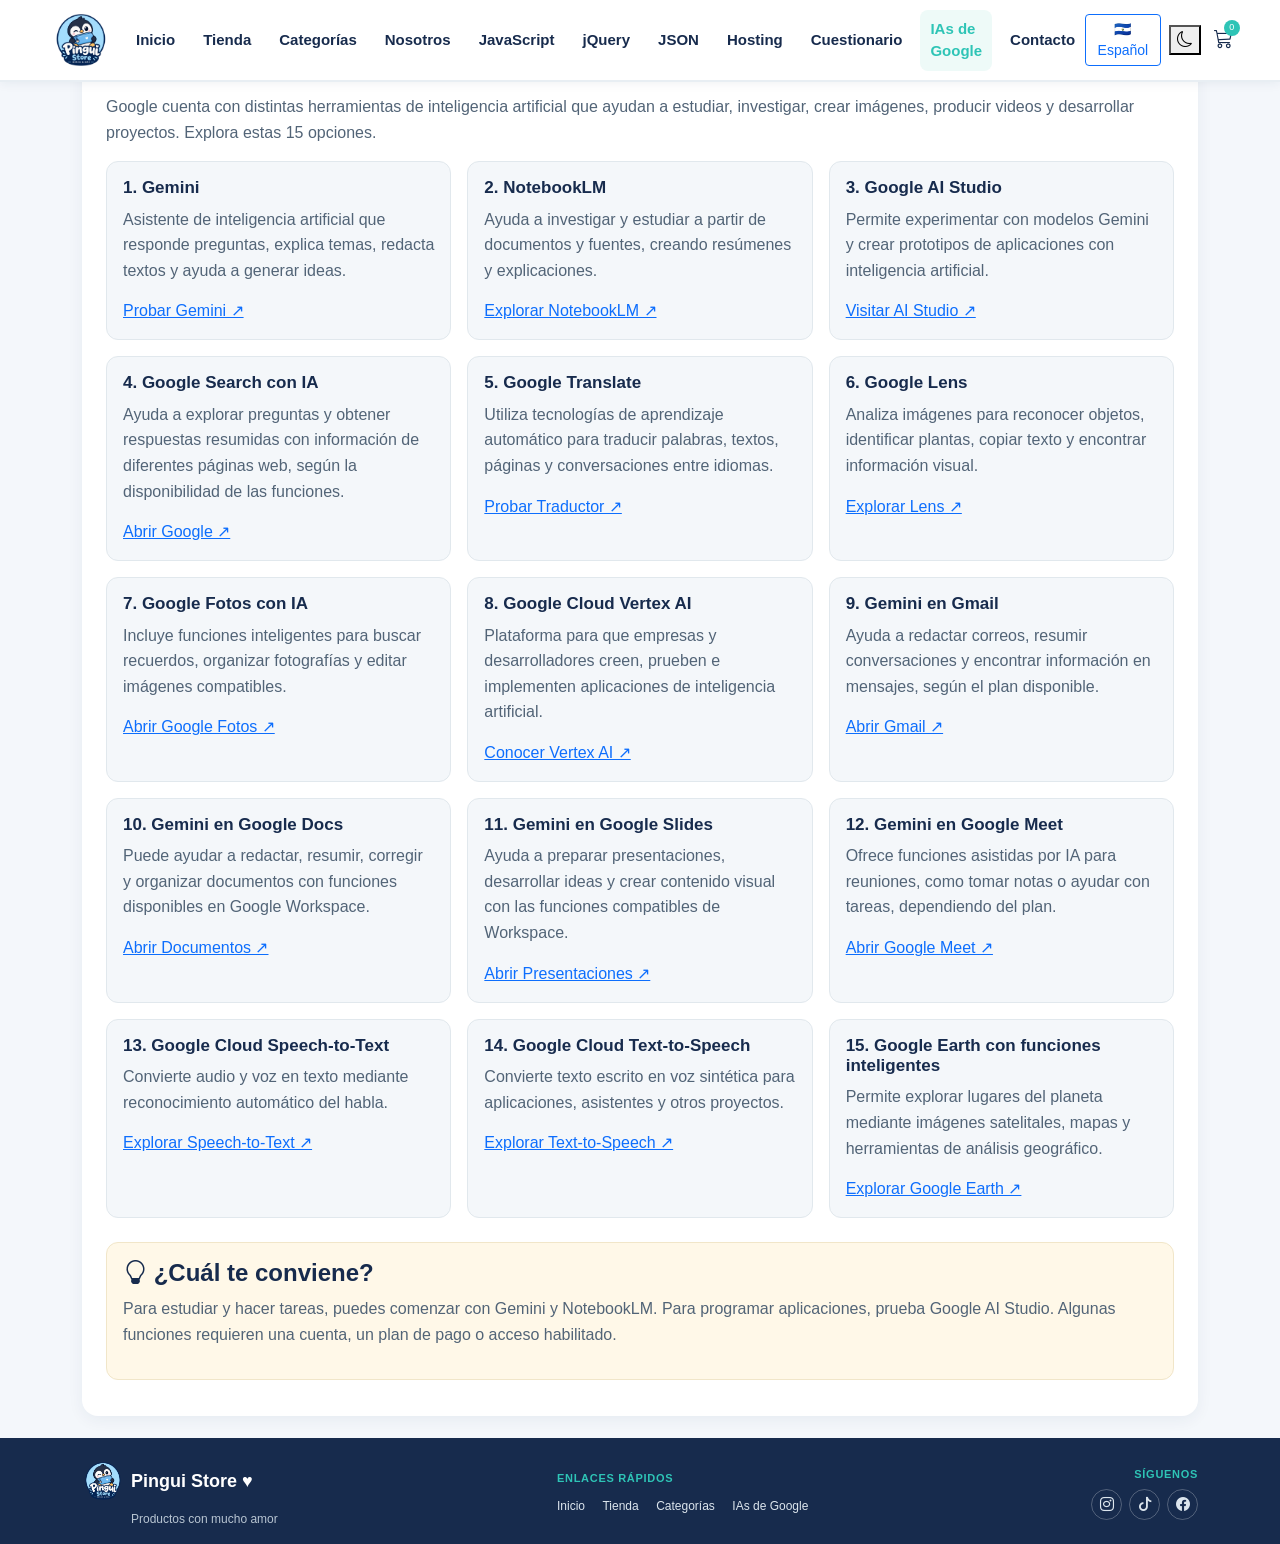
<file: google-ia.html>
<!doctype html>
<html lang="es">
<head>
    <meta charset="UTF-8">
    <meta name="viewport" content="width=device-width,initial-scale=1">
    <title>15 IAs de Google - Pingui Store</title>
    <link href="https://cdn.jsdelivr.net/npm/bootstrap@5.3.7/dist/css/bootstrap.min.css" rel="stylesheet">
    <link href="https://cdn.jsdelivr.net/npm/bootstrap-icons@1.11.3/font/bootstrap-icons.css" rel="stylesheet">
    <link rel="stylesheet" href="./css/estilos.css">
</head>
<body>
    <nav class="navbar navbar-expand-lg fixed-top navbar-pingui">
        <div class="container">
            <a class="navbar-brand" href="./index.html">
                <img src="./assets/logo-pinguino.png" alt="Pingui Store" class="logo-pingui">
            </a>
            <button class="navbar-toggler" type="button" data-bs-toggle="collapse" data-bs-target="#menu" aria-controls="menu" aria-expanded="false" aria-label="Abrir menú">
                <span class="navbar-toggler-icon"></span>
            </button>
            <div class="collapse navbar-collapse justify-content-center" id="menu">
                <ul class="navbar-nav gap-lg-2">
                    <li class="nav-item"><a class="nav-link" href="./index.html" data-es="Inicio" data-en="Home">Inicio</a></li>
                    <li class="nav-item"><a class="nav-link" href="./tienda.html" data-es="Tienda" data-en="Shop">Tienda</a></li>
                    <li class="nav-item"><a class="nav-link" href="./categorias.html" data-es="Categorías" data-en="Categories">Categorías</a></li>
                    <li class="nav-item"><a class="nav-link" href="./nosotros.html" data-es="Nosotros" data-en="About Us">Nosotros</a></li>
                    <li class="nav-item"><a class="nav-link" href="./javascript.html">JavaScript</a></li>
                    <li class="nav-item"><a class="nav-link" href="./jquery.html">jQuery</a></li>
                    <li class="nav-item"><a class="nav-link" href="./json.html">JSON</a></li>
                    <li class="nav-item"><a class="nav-link" href="./hosting.html">Hosting</a></li>
                    <li class="nav-item"><a class="nav-link" href="./cuestionario.html" data-es="Cuestionario" data-en="Quiz">Cuestionario</a></li>
                    <li class="nav-item"><a class="nav-link active" href="./google-ia.html" data-es="IAs de Google" data-en="Google AI">IAs de Google</a></li>
                    <li class="nav-item"><a class="nav-link" href="./contacto.html" data-es="Contacto" data-en="Contact">Contacto</a></li>
                </ul>
            </div>
            <div class="d-flex align-items-center gap-2">
                <button id="idiomaToggle" class="btn btn-sm btn-outline-primary" type="button" onclick="cambiarIdioma(localStorage.getItem('idiomaPingui') === 'en' ? 'es' : 'en')">🇸🇻 Español</button>
                <button id="themeToggle" class="theme-btn" type="button" aria-label="Cambiar tema"><i class="bi bi-moon"></i></button>
                <a href="./tienda.html" class="nav-icon cart-icon" aria-label="Ir a la tienda"><i class="bi bi-cart3"></i><span>0</span></a>
            </div>
        </div>
    </nav>

    <main class="info-section">
        <div class="container">
            <div class="info-box">
                <div class="section-heading">
                    <span></span>
                    <h2 data-es="15 inteligencias artificiales de Google" data-en="15 Google Artificial Intelligence Tools">15 inteligencias artificiales de Google</h2>
                    <span></span>
                </div>
                <p data-es="Google cuenta con distintas herramientas de inteligencia artificial que ayudan a estudiar, investigar, crear imágenes, producir videos y desarrollar proyectos. Explora estas 15 opciones." data-en="Google offers different artificial intelligence tools that help users study, research, create images, produce videos, and develop projects. Explore these 15 options.">Google cuenta con distintas herramientas de inteligencia artificial que ayudan a estudiar, investigar, crear imágenes, producir videos y desarrollar proyectos. Explora estas 15 opciones.</p>

                <div class="row g-3">
                    <div class="col-md-6 col-lg-4">
                        <div class="tech-card h-100">
                            <h4>1. Gemini</h4>
                            <p data-es="Asistente de inteligencia artificial que responde preguntas, explica temas, redacta textos y ayuda a generar ideas." data-en="An AI assistant that answers questions, explains topics, writes text, and helps generate ideas.">Asistente de inteligencia artificial que responde preguntas, explica temas, redacta textos y ayuda a generar ideas.</p>
                            <a href="https://gemini.google.com/" target="_blank" rel="noopener" data-es="Probar Gemini ↗" data-en="Try Gemini ↗">Probar Gemini ↗</a>
                        </div>
                    </div>

                    <div class="col-md-6 col-lg-4">
                        <div class="tech-card h-100">
                            <h4>2. NotebookLM</h4>
                            <p data-es="Ayuda a investigar y estudiar a partir de documentos y fuentes, creando resúmenes y explicaciones." data-en="Helps users research and study documents and sources by creating summaries and explanations.">Ayuda a investigar y estudiar a partir de documentos y fuentes, creando resúmenes y explicaciones.</p>
                            <a href="https://notebooklm.google.com/" target="_blank" rel="noopener" data-es="Explorar NotebookLM ↗" data-en="Explore NotebookLM ↗">Explorar NotebookLM ↗</a>
                        </div>
                    </div>

                    <div class="col-md-6 col-lg-4">
                        <div class="tech-card h-100">
                            <h4>3. Google AI Studio</h4>
                            <p data-es="Permite experimentar con modelos Gemini y crear prototipos de aplicaciones con inteligencia artificial." data-en="Allows users to experiment with Gemini models and create AI application prototypes.">Permite experimentar con modelos Gemini y crear prototipos de aplicaciones con inteligencia artificial.</p>
                            <a href="https://aistudio.google.com/" target="_blank" rel="noopener" data-es="Visitar AI Studio ↗" data-en="Visit AI Studio ↗">Visitar AI Studio ↗</a>
                        </div>
                    </div>

                    <div class="col-md-6 col-lg-4">
                        <div class="tech-card h-100">
                            <h4 data-es="4. Google Search con IA" data-en="4. Google Search with AI">4. Google Search con IA</h4>
                            <p data-es="Ayuda a explorar preguntas y obtener respuestas resumidas con información de diferentes páginas web, según la disponibilidad de las funciones." data-en="Helps users explore questions and get summarized answers based on information from different websites, depending on feature availability.">Ayuda a explorar preguntas y obtener respuestas resumidas con información de diferentes páginas web, según la disponibilidad de las funciones.</p>
                            <a href="https://www.google.com/" target="_blank" rel="noopener" data-es="Abrir Google ↗" data-en="Open Google ↗">Abrir Google ↗</a>
                        </div>
                    </div>

                    <div class="col-md-6 col-lg-4">
                        <div class="tech-card h-100">
                            <h4>5. Google Translate</h4>
                            <p data-es="Utiliza tecnologías de aprendizaje automático para traducir palabras, textos, páginas y conversaciones entre idiomas." data-en="Uses machine learning technology to translate words, texts, websites, and conversations between languages.">Utiliza tecnologías de aprendizaje automático para traducir palabras, textos, páginas y conversaciones entre idiomas.</p>
                            <a href="https://translate.google.com/" target="_blank" rel="noopener" data-es="Probar Traductor ↗" data-en="Try Google Translate ↗">Probar Traductor ↗</a>
                        </div>
                    </div>

                    <div class="col-md-6 col-lg-4">
                        <div class="tech-card h-100">
                            <h4>6. Google Lens</h4>
                            <p data-es="Analiza imágenes para reconocer objetos, identificar plantas, copiar texto y encontrar información visual." data-en="Analyzes images to recognize objects, identify plants, copy text, and find visual information.">Analiza imágenes para reconocer objetos, identificar plantas, copiar texto y encontrar información visual.</p>
                            <a href="https://lens.google/" target="_blank" rel="noopener" data-es="Explorar Lens ↗" data-en="Explore Lens ↗">Explorar Lens ↗</a>
                        </div>
                    </div>

                    <div class="col-md-6 col-lg-4">
                        <div class="tech-card h-100">
                            <h4 data-es="7. Google Fotos con IA" data-en="7. Google Photos with AI">7. Google Fotos con IA</h4>
                            <p data-es="Incluye funciones inteligentes para buscar recuerdos, organizar fotografías y editar imágenes compatibles." data-en="Includes smart features for finding memories, organizing photos, and editing supported images.">Incluye funciones inteligentes para buscar recuerdos, organizar fotografías y editar imágenes compatibles.</p>
                            <a href="https://photos.google.com/" target="_blank" rel="noopener" data-es="Abrir Google Fotos ↗" data-en="Open Google Photos ↗">Abrir Google Fotos ↗</a>
                        </div>
                    </div>

                    <div class="col-md-6 col-lg-4">
                        <div class="tech-card h-100">
                            <h4>8. Google Cloud Vertex AI</h4>
                            <p data-es="Plataforma para que empresas y desarrolladores creen, prueben e implementen aplicaciones de inteligencia artificial." data-en="A platform that allows businesses and developers to build, test, and deploy AI applications.">Plataforma para que empresas y desarrolladores creen, prueben e implementen aplicaciones de inteligencia artificial.</p>
                            <a href="https://cloud.google.com/vertex-ai" target="_blank" rel="noopener" data-es="Conocer Vertex AI ↗" data-en="Learn about Vertex AI ↗">Conocer Vertex AI ↗</a>
                        </div>
                    </div>

                    <div class="col-md-6 col-lg-4">
                        <div class="tech-card h-100">
                            <h4 data-es="9. Gemini en Gmail" data-en="9. Gemini in Gmail">9. Gemini en Gmail</h4>
                            <p data-es="Ayuda a redactar correos, resumir conversaciones y encontrar información en mensajes, según el plan disponible." data-en="Helps write emails, summarize conversations, and find information in messages, depending on the available plan.">Ayuda a redactar correos, resumir conversaciones y encontrar información en mensajes, según el plan disponible.</p>
                            <a href="https://mail.google.com/" target="_blank" rel="noopener" data-es="Abrir Gmail ↗" data-en="Open Gmail ↗">Abrir Gmail ↗</a>
                        </div>
                    </div>

                    <div class="col-md-6 col-lg-4">
                        <div class="tech-card h-100">
                            <h4 data-es="10. Gemini en Google Docs" data-en="10. Gemini in Google Docs">10. Gemini en Google Docs</h4>
                            <p data-es="Puede ayudar a redactar, resumir, corregir y organizar documentos con funciones disponibles en Google Workspace." data-en="Can help write, summarize, edit, and organize documents using available Google Workspace features.">Puede ayudar a redactar, resumir, corregir y organizar documentos con funciones disponibles en Google Workspace.</p>
                            <a href="https://docs.google.com/" target="_blank" rel="noopener" data-es="Abrir Documentos ↗" data-en="Open Google Docs ↗">Abrir Documentos ↗</a>
                        </div>
                    </div>

                    <div class="col-md-6 col-lg-4">
                        <div class="tech-card h-100">
                            <h4 data-es="11. Gemini en Google Slides" data-en="11. Gemini in Google Slides">11. Gemini en Google Slides</h4>
                            <p data-es="Ayuda a preparar presentaciones, desarrollar ideas y crear contenido visual con las funciones compatibles de Workspace." data-en="Helps prepare presentations, develop ideas, and create visual content with supported Workspace features.">Ayuda a preparar presentaciones, desarrollar ideas y crear contenido visual con las funciones compatibles de Workspace.</p>
                            <a href="https://slides.google.com/" target="_blank" rel="noopener" data-es="Abrir Presentaciones ↗" data-en="Open Google Slides ↗">Abrir Presentaciones ↗</a>
                        </div>
                    </div>

                    <div class="col-md-6 col-lg-4">
                        <div class="tech-card h-100">
                            <h4 data-es="12. Gemini en Google Meet" data-en="12. Gemini in Google Meet">12. Gemini en Google Meet</h4>
                            <p data-es="Ofrece funciones asistidas por IA para reuniones, como tomar notas o ayudar con tareas, dependiendo del plan." data-en="Offers AI-assisted meeting features, such as taking notes or helping with tasks, depending on the plan.">Ofrece funciones asistidas por IA para reuniones, como tomar notas o ayudar con tareas, dependiendo del plan.</p>
                            <a href="https://meet.google.com/" target="_blank" rel="noopener" data-es="Abrir Google Meet ↗" data-en="Open Google Meet ↗">Abrir Google Meet ↗</a>
                        </div>
                    </div>

                    <div class="col-md-6 col-lg-4">
                        <div class="tech-card h-100">
                            <h4>13. Google Cloud Speech-to-Text</h4>
                            <p data-es="Convierte audio y voz en texto mediante reconocimiento automático del habla." data-en="Converts audio and speech into text using automatic speech recognition.">Convierte audio y voz en texto mediante reconocimiento automático del habla.</p>
                            <a href="https://cloud.google.com/speech-to-text" target="_blank" rel="noopener" data-es="Explorar Speech-to-Text ↗" data-en="Explore Speech-to-Text ↗">Explorar Speech-to-Text ↗</a>
                        </div>
                    </div>

                    <div class="col-md-6 col-lg-4">
                        <div class="tech-card h-100">
                            <h4>14. Google Cloud Text-to-Speech</h4>
                            <p data-es="Convierte texto escrito en voz sintética para aplicaciones, asistentes y otros proyectos." data-en="Converts written text into synthesized speech for applications, assistants, and other projects.">Convierte texto escrito en voz sintética para aplicaciones, asistentes y otros proyectos.</p>
                            <a href="https://cloud.google.com/text-to-speech" target="_blank" rel="noopener" data-es="Explorar Text-to-Speech ↗" data-en="Explore Text-to-Speech ↗">Explorar Text-to-Speech ↗</a>
                        </div>
                    </div>

                    <div class="col-md-6 col-lg-4">
                        <div class="tech-card h-100">
                            <h4 data-es="15. Google Earth con funciones inteligentes" data-en="15. Google Earth with Smart Features">15. Google Earth con funciones inteligentes</h4>
                            <p data-es="Permite explorar lugares del planeta mediante imágenes satelitales, mapas y herramientas de análisis geográfico." data-en="Allows users to explore places around the world using satellite images, maps, and geographic analysis tools.">Permite explorar lugares del planeta mediante imágenes satelitales, mapas y herramientas de análisis geográfico.</p>
                            <a href="https://earth.google.com/" target="_blank" rel="noopener" data-es="Explorar Google Earth ↗" data-en="Explore Google Earth ↗">Explorar Google Earth ↗</a>
                        </div>
                    </div>
                </div>

                <div class="tech-demo mt-4">
                    <h4><i class="bi bi-lightbulb"></i> <span data-es="¿Cuál te conviene?" data-en="Which One Is Right for You?">¿Cuál te conviene?</span></h4>
                    <p data-es="Para estudiar y hacer tareas, puedes comenzar con Gemini y NotebookLM. Para programar aplicaciones, prueba Google AI Studio. Algunas funciones requieren una cuenta, un plan de pago o acceso habilitado." data-en="For studying and doing homework, you can start with Gemini and NotebookLM. To develop applications, try Google AI Studio. Some features require an account, a paid plan, or enabled access.">Para estudiar y hacer tareas, puedes comenzar con Gemini y NotebookLM. Para programar aplicaciones, prueba Google AI Studio. Algunas funciones requieren una cuenta, un plan de pago o acceso habilitado.</p>
                </div>
            </div>
        </div>
    </main>

    <footer class="footer-pingui">
        <div class="container">
            <div class="row align-items-center">
                <div class="col-lg-5 mb-3 mb-lg-0">
                    <div class="footer-brand">
                        <img src="./assets/logo-pinguino.png" alt="Pingui Store">
                        <strong>Pingui Store ♥</strong>
                        <p data-es="Productos con mucho amor" data-en="Products made with lots of love">Productos con mucho amor</p>
                    </div>
                </div>
                <div class="col-lg-4 mb-3 mb-lg-0">
                    <h6 data-es="ENLACES RÁPIDOS" data-en="QUICK LINKS">ENLACES RÁPIDOS</h6>
                    <a href="./index.html" data-es="Inicio" data-en="Home">Inicio</a>
                    <a href="./tienda.html" data-es="Tienda" data-en="Shop">Tienda</a>
                    <a href="./categorias.html" data-es="Categorías" data-en="Categories">Categorías</a>
                    <a href="./google-ia.html" data-es="IAs de Google" data-en="Google AI">IAs de Google</a>
                </div>
                <div class="col-lg-3 text-lg-end">
                    <h6 data-es="SÍGUENOS" data-en="FOLLOW US">SÍGUENOS</h6>
                    <div class="social-icons">
                        <a href="#" aria-label="Instagram"><i class="bi bi-instagram"></i></a>
                        <a href="#" aria-label="TikTok"><i class="bi bi-tiktok"></i></a>
                        <a href="#" aria-label="Facebook"><i class="bi bi-facebook"></i></a>
                    </div>
                </div>
            </div>
        </div>
    </footer>

    <script src="https://cdn.jsdelivr.net/npm/bootstrap@5.3.7/dist/js/bootstrap.bundle.min.js"></script>
    <script src="./js/script.js"></script>
    <script>
        document.addEventListener("DOMContentLoaded", () => {
            cambiarIdioma(localStorage.getItem("idiomaPingui") || "es");
        });
    </script>
</body>
</html>
</file>
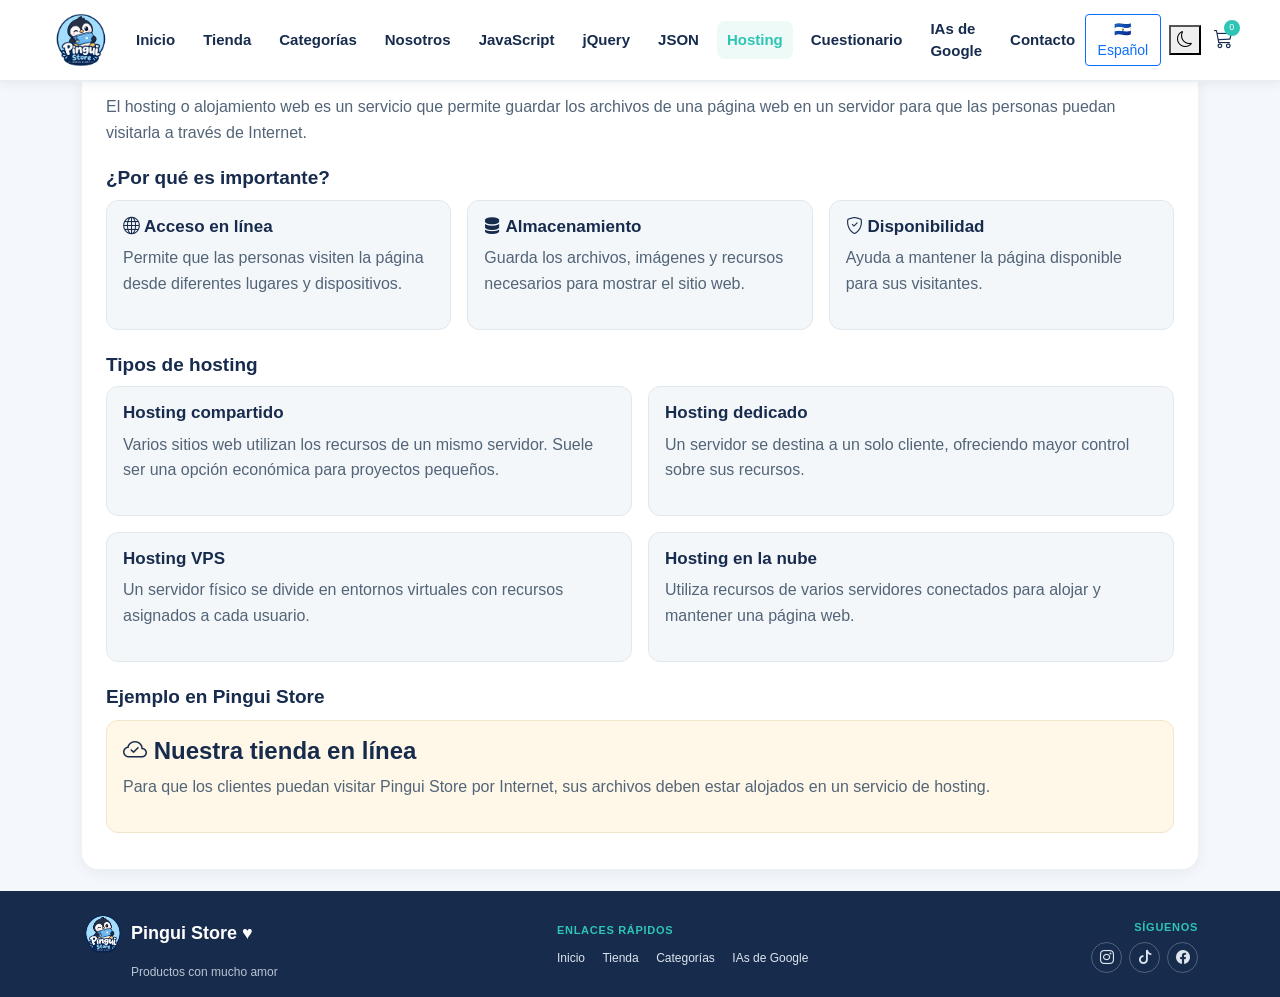
<file: hosting.html>
<!doctype html>
<html lang="es">
<head>
    <meta charset="UTF-8">
    <meta name="viewport" content="width=device-width,initial-scale=1">
    <title>Hosting - Pingui Store</title>
    <link href="https://cdn.jsdelivr.net/npm/bootstrap@5.3.7/dist/css/bootstrap.min.css" rel="stylesheet">
    <link href="https://cdn.jsdelivr.net/npm/bootstrap-icons@1.11.3/font/bootstrap-icons.css" rel="stylesheet">
    <link rel="stylesheet" href="./css/estilos.css">
</head>
<body>
    <nav class="navbar navbar-expand-lg fixed-top navbar-pingui">
        <div class="container">
            <a class="navbar-brand" href="./index.html">
                <img src="./assets/logo-pinguino.png" alt="Pingui Store" class="logo-pingui">
            </a>
            <button class="navbar-toggler" type="button" data-bs-toggle="collapse" data-bs-target="#menu" aria-controls="menu" aria-expanded="false" aria-label="Abrir menú">
                <span class="navbar-toggler-icon"></span>
            </button>
            <div class="collapse navbar-collapse justify-content-center" id="menu">
                <ul class="navbar-nav gap-lg-2">
                    <li class="nav-item"><a class="nav-link" href="./index.html" data-es="Inicio" data-en="Home">Inicio</a></li>
                    <li class="nav-item"><a class="nav-link" href="./tienda.html" data-es="Tienda" data-en="Shop">Tienda</a></li>
                    <li class="nav-item"><a class="nav-link" href="./categorias.html" data-es="Categorías" data-en="Categories">Categorías</a></li>
                    <li class="nav-item"><a class="nav-link" href="./nosotros.html" data-es="Nosotros" data-en="About Us">Nosotros</a></li>
                    <li class="nav-item"><a class="nav-link" href="./javascript.html">JavaScript</a></li>
                    <li class="nav-item"><a class="nav-link" href="./jquery.html">jQuery</a></li>
                    <li class="nav-item"><a class="nav-link" href="./json.html">JSON</a></li>
                    <li class="nav-item"><a class="nav-link active" href="./hosting.html">Hosting</a></li>
                    <li class="nav-item"><a class="nav-link" href="./cuestionario.html" data-es="Cuestionario" data-en="Quiz">Cuestionario</a></li>
                    <li class="nav-item"><a class="nav-link" href="./google-ia.html" data-es="IAs de Google" data-en="Google AI">IAs de Google</a></li>
                    <li class="nav-item"><a class="nav-link" href="./contacto.html" data-es="Contacto" data-en="Contact">Contacto</a></li>
                </ul>
            </div>
            <div class="d-flex align-items-center gap-2">
                <button id="idiomaToggle" class="btn btn-sm btn-outline-primary" type="button" onclick="cambiarIdioma(localStorage.getItem('idiomaPingui') === 'en' ? 'es' : 'en')">🇸🇻 Español</button>
                <button id="themeToggle" class="theme-btn" type="button" aria-label="Cambiar tema"><i class="bi bi-moon"></i></button>
                <a href="./tienda.html" class="nav-icon cart-icon" aria-label="Ir a la tienda"><i class="bi bi-cart3"></i><span>0</span></a>
            </div>
        </div>
    </nav>

    <main class="info-section">
        <div class="container">
            <div class="info-box">
                <div class="section-heading">
                    <span></span>
                    <h2>Hosting</h2>
                    <span></span>
                </div>
                <p data-es="El hosting o alojamiento web es un servicio que permite guardar los archivos de una página web en un servidor para que las personas puedan visitarla a través de Internet." data-en="Web hosting is a service that stores a website's files on a server so people can visit it through the Internet.">El hosting o alojamiento web es un servicio que permite guardar los archivos de una página web en un servidor para que las personas puedan visitarla a través de Internet.</p>

                <h3 data-es="¿Por qué es importante?" data-en="Why is it important?">¿Por qué es importante?</h3>
                <div class="row g-3">
                    <div class="col-md-4">
                        <div class="tech-card">
                            <h4><i class="bi bi-globe"></i> <span data-es="Acceso en línea" data-en="Online Access">Acceso en línea</span></h4>
                            <p data-es="Permite que las personas visiten la página desde diferentes lugares y dispositivos." data-en="It allows people to visit the website from different places and devices.">Permite que las personas visiten la página desde diferentes lugares y dispositivos.</p>
                        </div>
                    </div>
                    <div class="col-md-4">
                        <div class="tech-card">
                            <h4><i class="bi bi-server"></i> <span data-es="Almacenamiento" data-en="Storage">Almacenamiento</span></h4>
                            <p data-es="Guarda los archivos, imágenes y recursos necesarios para mostrar el sitio web." data-en="It stores the files, images, and resources needed to display the website.">Guarda los archivos, imágenes y recursos necesarios para mostrar el sitio web.</p>
                        </div>
                    </div>
                    <div class="col-md-4">
                        <div class="tech-card">
                            <h4><i class="bi bi-shield-check"></i> <span data-es="Disponibilidad" data-en="Availability">Disponibilidad</span></h4>
                            <p data-es="Ayuda a mantener la página disponible para sus visitantes." data-en="It helps keep the website available to its visitors.">Ayuda a mantener la página disponible para sus visitantes.</p>
                        </div>
                    </div>
                </div>

                <h3 class="mt-4" data-es="Tipos de hosting" data-en="Types of Hosting">Tipos de hosting</h3>
                <div class="row g-3">
                    <div class="col-md-6">
                        <div class="tech-card">
                            <h4 data-es="Hosting compartido" data-en="Shared Hosting">Hosting compartido</h4>
                            <p data-es="Varios sitios web utilizan los recursos de un mismo servidor. Suele ser una opción económica para proyectos pequeños." data-en="Several websites use the resources of the same server. It is usually an affordable option for small projects.">Varios sitios web utilizan los recursos de un mismo servidor. Suele ser una opción económica para proyectos pequeños.</p>
                        </div>
                    </div>
                    <div class="col-md-6">
                        <div class="tech-card">
                            <h4 data-es="Hosting dedicado" data-en="Dedicated Hosting">Hosting dedicado</h4>
                            <p data-es="Un servidor se destina a un solo cliente, ofreciendo mayor control sobre sus recursos." data-en="A server is assigned to a single client, providing greater control over its resources.">Un servidor se destina a un solo cliente, ofreciendo mayor control sobre sus recursos.</p>
                        </div>
                    </div>
                    <div class="col-md-6">
                        <div class="tech-card">
                            <h4 data-es="Hosting VPS" data-en="VPS Hosting">Hosting VPS</h4>
                            <p data-es="Un servidor físico se divide en entornos virtuales con recursos asignados a cada usuario." data-en="A physical server is divided into virtual environments with resources assigned to each user.">Un servidor físico se divide en entornos virtuales con recursos asignados a cada usuario.</p>
                        </div>
                    </div>
                    <div class="col-md-6">
                        <div class="tech-card">
                            <h4 data-es="Hosting en la nube" data-en="Cloud Hosting">Hosting en la nube</h4>
                            <p data-es="Utiliza recursos de varios servidores conectados para alojar y mantener una página web." data-en="It uses resources from several connected servers to host and maintain a website.">Utiliza recursos de varios servidores conectados para alojar y mantener una página web.</p>
                        </div>
                    </div>
                </div>

                <h3 class="mt-4" data-es="Ejemplo en Pingui Store" data-en="Example at Pingui Store">Ejemplo en Pingui Store</h3>
                <div class="tech-demo">
                    <h4><i class="bi bi-cloud-check"></i> <span data-es="Nuestra tienda en línea" data-en="Our Online Store">Nuestra tienda en línea</span></h4>
                    <p data-es="Para que los clientes puedan visitar Pingui Store por Internet, sus archivos deben estar alojados en un servicio de hosting." data-en="For customers to visit Pingui Store online, its files must be hosted by a web hosting service.">Para que los clientes puedan visitar Pingui Store por Internet, sus archivos deben estar alojados en un servicio de hosting.</p>
                </div>
            </div>
        </div>
    </main>

    <footer class="footer-pingui">
        <div class="container">
            <div class="row align-items-center">
                <div class="col-lg-5 mb-3 mb-lg-0">
                    <div class="footer-brand">
                        <img src="./assets/logo-pinguino.png" alt="Pingui Store">
                        <strong>Pingui Store ♥</strong>
                        <p data-es="Productos con mucho amor" data-en="Products made with lots of love">Productos con mucho amor</p>
                    </div>
                </div>
                <div class="col-lg-4 mb-3 mb-lg-0">
                    <h6 data-es="ENLACES RÁPIDOS" data-en="QUICK LINKS">ENLACES RÁPIDOS</h6>
                    <a href="./index.html" data-es="Inicio" data-en="Home">Inicio</a>
                    <a href="./tienda.html" data-es="Tienda" data-en="Shop">Tienda</a>
                    <a href="./categorias.html" data-es="Categorías" data-en="Categories">Categorías</a>
                    <a href="./google-ia.html" data-es="IAs de Google" data-en="Google AI">IAs de Google</a>
                </div>
                <div class="col-lg-3 text-lg-end">
                    <h6 data-es="SÍGUENOS" data-en="FOLLOW US">SÍGUENOS</h6>
                    <div class="social-icons">
                        <a href="#" aria-label="Instagram"><i class="bi bi-instagram"></i></a>
                        <a href="#" aria-label="TikTok"><i class="bi bi-tiktok"></i></a>
                        <a href="#" aria-label="Facebook"><i class="bi bi-facebook"></i></a>
                    </div>
                </div>
            </div>
        </div>
    </footer>

    <script src="https://cdn.jsdelivr.net/npm/bootstrap@5.3.7/dist/js/bootstrap.bundle.min.js"></script>
    <script src="./js/script.js"></script>
    <script>
        document.addEventListener("DOMContentLoaded", () => {
            cambiarIdioma(localStorage.getItem("idiomaPingui") || "es");
        });
    </script>
</body>
</html>
</file>
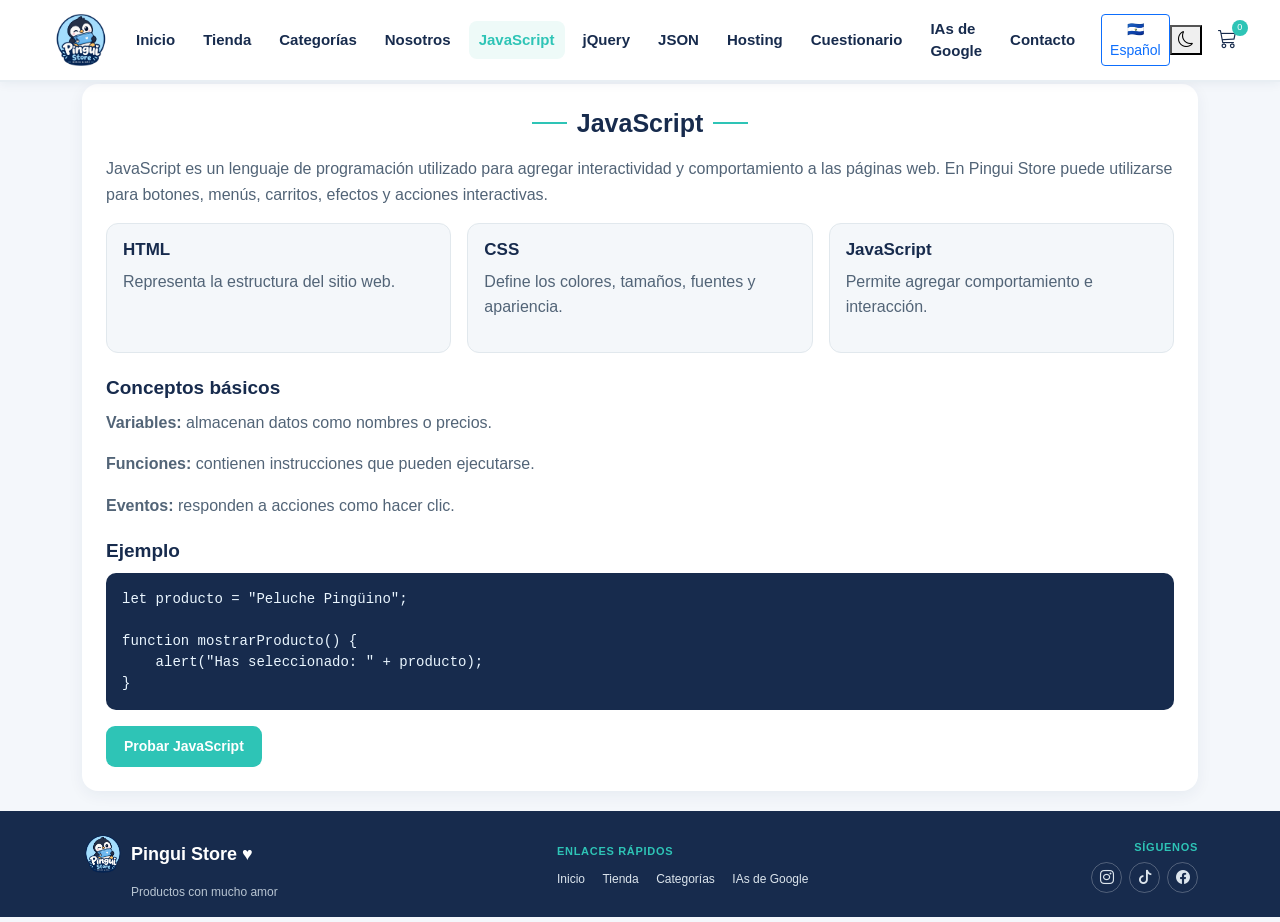
<file: javascript.html>
<!doctype html>
<html lang="es">
<head>
    <meta charset="UTF-8">
    <meta name="viewport" content="width=device-width,initial-scale=1">
    <title>JavaScript - Pingui Store</title>
    <link href="https://cdn.jsdelivr.net/npm/bootstrap@5.3.7/dist/css/bootstrap.min.css" rel="stylesheet">
    <link href="https://cdn.jsdelivr.net/npm/bootstrap-icons@1.11.3/font/bootstrap-icons.css" rel="stylesheet">
    <link rel="stylesheet" href="./css/estilos.css">
</head>
<body>
    <nav class="navbar navbar-expand-lg fixed-top navbar-pingui">
        <div class="container">
            <a class="navbar-brand" href="./index.html">
                <img src="./assets/logo-pinguino.png" alt="Pingui Store" class="logo-pingui">
            </a>
            <button class="navbar-toggler" type="button" data-bs-toggle="collapse" data-bs-target="#menu" aria-controls="menu" aria-expanded="false" aria-label="Abrir menú">
                <span class="navbar-toggler-icon"></span>
            </button>
            <div class="collapse navbar-collapse justify-content-center" id="menu">
                <ul class="navbar-nav gap-lg-2">
                    <li class="nav-item"><a class="nav-link" href="./index.html" data-es="Inicio" data-en="Home">Inicio</a></li>
                    <li class="nav-item"><a class="nav-link" href="./tienda.html" data-es="Tienda" data-en="Shop">Tienda</a></li>
                    <li class="nav-item"><a class="nav-link" href="./categorias.html" data-es="Categorías" data-en="Categories">Categorías</a></li>
                    <li class="nav-item"><a class="nav-link" href="./nosotros.html" data-es="Nosotros" data-en="About Us">Nosotros</a></li>
                    <li class="nav-item"><a class="nav-link active" href="./javascript.html">JavaScript</a></li>
                    <li class="nav-item"><a class="nav-link" href="./jquery.html">jQuery</a></li>
                    <li class="nav-item"><a class="nav-link" href="./json.html">JSON</a></li>
                    <li class="nav-item"><a class="nav-link" href="./hosting.html">Hosting</a></li>
                    <li class="nav-item"><a class="nav-link" href="./cuestionario.html" data-es="Cuestionario" data-en="Quiz">Cuestionario</a></li>
                    <li class="nav-item"><a class="nav-link" href="./google-ia.html" data-es="IAs de Google" data-en="Google AI">IAs de Google</a></li>
                    <li class="nav-item"><a class="nav-link" href="./contacto.html" data-es="Contacto" data-en="Contact">Contacto</a></li>
                    <li class="nav-item ms-lg-2 mt-2 mt-lg-0">
                        <button id="idiomaToggle" class="btn btn-sm btn-outline-primary" type="button" onclick="cambiarIdioma(localStorage.getItem('idiomaPingui') === 'en' ? 'es' : 'en')">🇸🇻 Español</button>
                    </li>
                </ul>
            </div>
            <div class="d-flex align-items-center gap-2">
                <button id="themeToggle" class="theme-btn" type="button" aria-label="Cambiar tema">
                    <i class="bi bi-moon"></i>
                </button>
                <a href="./tienda.html" class="nav-icon cart-icon" aria-label="Ir a la tienda">
                    <i class="bi bi-cart3"></i><span>0</span>
                </a>
            </div>
        </div>
    </nav>

    <main>
        <section class="products-section">
            <div class="container">
                <div class="info-box">
                    <div class="section-heading">
                        <span></span>
                        <h2>JavaScript</h2>
                        <span></span>
                    </div>
                    <p data-es="JavaScript es un lenguaje de programación utilizado para agregar interactividad y comportamiento a las páginas web. En Pingui Store puede utilizarse para botones, menús, carritos, efectos y acciones interactivas." data-en="JavaScript is a programming language used to add interactivity and behavior to web pages. At Pingui Store, it can be used for buttons, menus, shopping carts, effects, and interactive actions.">JavaScript es un lenguaje de programación utilizado para agregar interactividad y comportamiento a las páginas web. En Pingui Store puede utilizarse para botones, menús, carritos, efectos y acciones interactivas.</p>

                    <div class="row g-3">
                        <div class="col-md-4">
                            <div class="tech-card">
                                <h4>HTML</h4>
                                <p data-es="Representa la estructura del sitio web." data-en="Defines the structure of the website.">Representa la estructura del sitio web.</p>
                            </div>
                        </div>
                        <div class="col-md-4">
                            <div class="tech-card">
                                <h4>CSS</h4>
                                <p data-es="Define los colores, tamaños, fuentes y apariencia." data-en="Defines colors, sizes, fonts, and appearance.">Define los colores, tamaños, fuentes y apariencia.</p>
                            </div>
                        </div>
                        <div class="col-md-4">
                            <div class="tech-card">
                                <h4>JavaScript</h4>
                                <p data-es="Permite agregar comportamiento e interacción." data-en="Allows behavior and interaction to be added.">Permite agregar comportamiento e interacción.</p>
                            </div>
                        </div>
                    </div>

                    <h3 class="mt-4" data-es="Conceptos básicos" data-en="Basic Concepts">Conceptos básicos</h3>
                    <p><strong data-es="Variables:" data-en="Variables:">Variables:</strong> <span data-es="almacenan datos como nombres o precios." data-en="store data such as names or prices.">almacenan datos como nombres o precios.</span></p>
                    <p><strong data-es="Funciones:" data-en="Functions:">Funciones:</strong> <span data-es="contienen instrucciones que pueden ejecutarse." data-en="contain instructions that can be executed.">contienen instrucciones que pueden ejecutarse.</span></p>
                    <p><strong data-es="Eventos:" data-en="Events:">Eventos:</strong> <span data-es="responden a acciones como hacer clic." data-en="respond to actions such as clicking.">responden a acciones como hacer clic.</span></p>

                    <h3 data-es="Ejemplo" data-en="Example">Ejemplo</h3>
                    <pre><code>let producto = "Peluche Pingüino";

function mostrarProducto() {
    alert("Has seleccionado: " + producto);
}</code></pre>

                    <button class="btn btn-pingui" type="button" onclick="mostrarProducto()" data-es="Probar JavaScript" data-en="Try JavaScript">Probar JavaScript</button>
                </div>
            </div>
        </section>
    </main>

    <footer class="footer-pingui">
        <div class="container">
            <div class="row align-items-center">
                <div class="col-lg-5 mb-3 mb-lg-0">
                    <div class="footer-brand">
                        <img src="./assets/logo-pinguino.png" alt="Pingui Store">
                        <strong>Pingui Store ♥</strong>
                        <p data-es="Productos con mucho amor" data-en="Products made with lots of love">Productos con mucho amor</p>
                    </div>
                </div>
                <div class="col-lg-4 mb-3 mb-lg-0">
                    <h6 data-es="ENLACES RÁPIDOS" data-en="QUICK LINKS">ENLACES RÁPIDOS</h6>
                    <a href="./index.html" data-es="Inicio" data-en="Home">Inicio</a>
                    <a href="./tienda.html" data-es="Tienda" data-en="Shop">Tienda</a>
                    <a href="./categorias.html" data-es="Categorías" data-en="Categories">Categorías</a>
                    <a href="./google-ia.html" data-es="IAs de Google" data-en="Google AI">IAs de Google</a>
                </div>
                <div class="col-lg-3 text-lg-end">
                    <h6 data-es="SÍGUENOS" data-en="FOLLOW US">SÍGUENOS</h6>
                    <div class="social-icons">
                        <a href="#" aria-label="Instagram"><i class="bi bi-instagram"></i></a>
                        <a href="#" aria-label="TikTok"><i class="bi bi-tiktok"></i></a>
                        <a href="#" aria-label="Facebook"><i class="bi bi-facebook"></i></a>
                    </div>
                </div>
            </div>
        </div>
    </footer>

    <script src="https://cdn.jsdelivr.net/npm/bootstrap@5.3.7/dist/js/bootstrap.bundle.min.js"></script>
    <script src="./js/script.js" defer></script>
</body>
</html>
</file>
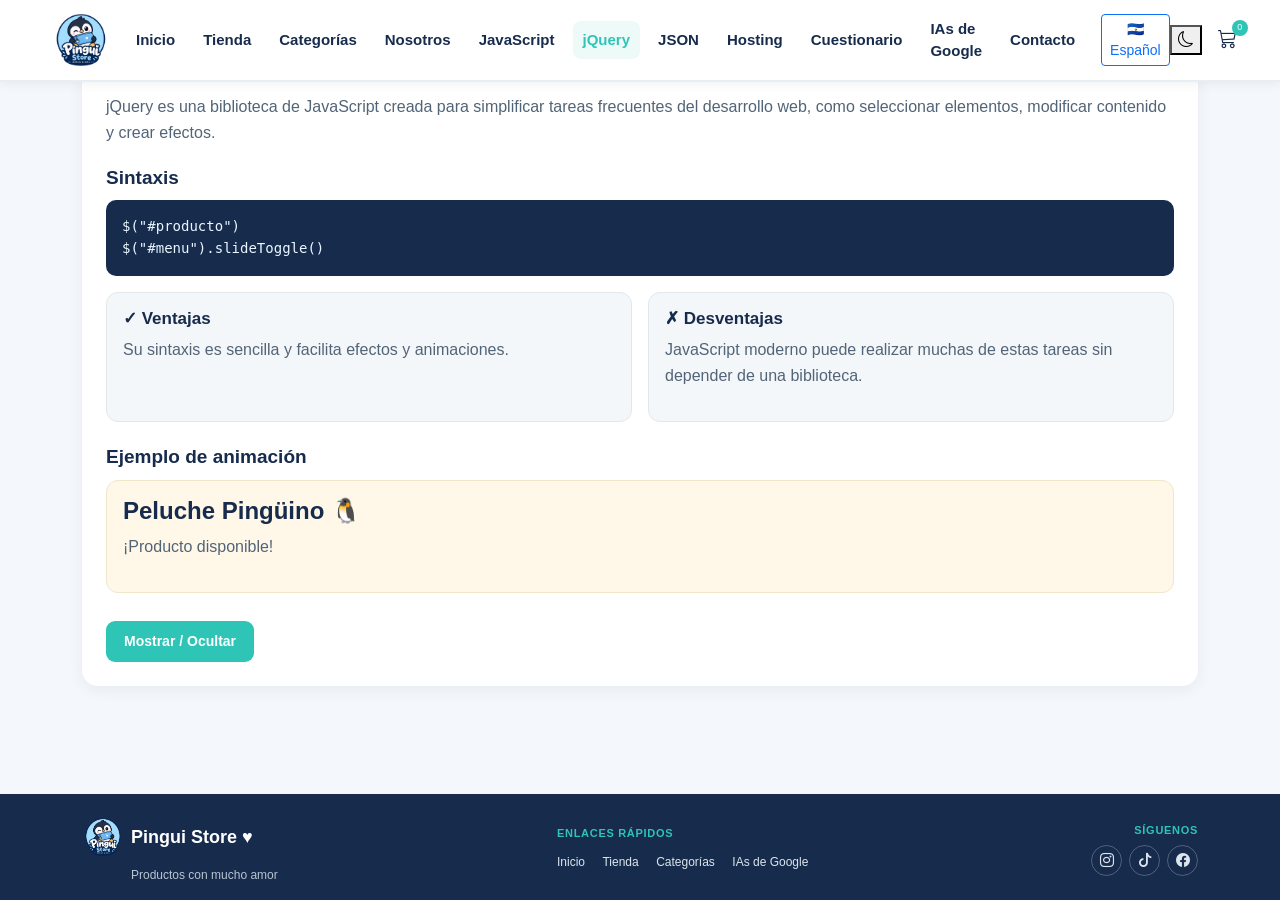
<file: jquery.html>
<!doctype html>
<html lang="es">
<head>
    <meta charset="UTF-8">
    <meta name="viewport" content="width=device-width,initial-scale=1">
    <title>jQuery - Pingui Store</title>
    <link href="https://cdn.jsdelivr.net/npm/bootstrap@5.3.7/dist/css/bootstrap.min.css" rel="stylesheet">
    <link href="https://cdn.jsdelivr.net/npm/bootstrap-icons@1.11.3/font/bootstrap-icons.css" rel="stylesheet">
    <link rel="stylesheet" href="./css/estilos.css">
</head>
<body>
    <nav class="navbar navbar-expand-lg fixed-top navbar-pingui">
        <div class="container">
            <a class="navbar-brand" href="./index.html">
                <img src="./assets/logo-pinguino.png" alt="Pingui Store" class="logo-pingui">
            </a>
            <button class="navbar-toggler" type="button" data-bs-toggle="collapse" data-bs-target="#menu" aria-controls="menu" aria-expanded="false" aria-label="Abrir menú">
                <span class="navbar-toggler-icon"></span>
            </button>
            <div class="collapse navbar-collapse justify-content-center" id="menu">
                <ul class="navbar-nav gap-lg-2">
                    <li class="nav-item"><a class="nav-link" href="./index.html" data-es="Inicio" data-en="Home">Inicio</a></li>
                    <li class="nav-item"><a class="nav-link" href="./tienda.html" data-es="Tienda" data-en="Shop">Tienda</a></li>
                    <li class="nav-item"><a class="nav-link" href="./categorias.html" data-es="Categorías" data-en="Categories">Categorías</a></li>
                    <li class="nav-item"><a class="nav-link" href="./nosotros.html" data-es="Nosotros" data-en="About Us">Nosotros</a></li>
                    <li class="nav-item"><a class="nav-link" href="./javascript.html">JavaScript</a></li>
                    <li class="nav-item"><a class="nav-link active" href="./jquery.html">jQuery</a></li>
                    <li class="nav-item"><a class="nav-link" href="./json.html">JSON</a></li>
                    <li class="nav-item"><a class="nav-link" href="./hosting.html">Hosting</a></li>
                    <li class="nav-item"><a class="nav-link" href="./cuestionario.html" data-es="Cuestionario" data-en="Quiz">Cuestionario</a></li>
                    <li class="nav-item"><a class="nav-link" href="./google-ia.html" data-es="IAs de Google" data-en="Google AI">IAs de Google</a></li>
                    <li class="nav-item"><a class="nav-link" href="./contacto.html" data-es="Contacto" data-en="Contact">Contacto</a></li>
                    <li class="nav-item ms-lg-2 mt-2 mt-lg-0">
                        <button id="idiomaToggle" class="btn btn-sm btn-outline-primary" type="button" onclick="cambiarIdioma(localStorage.getItem('idiomaPingui') === 'en' ? 'es' : 'en')">🇸🇻 Español</button>
                    </li>
                </ul>
            </div>
            <div class="d-flex align-items-center gap-2">
                <button id="themeToggle" class="theme-btn" type="button" aria-label="Cambiar tema">
                    <i class="bi bi-moon"></i>
                </button>
                <a href="./tienda.html" class="nav-icon cart-icon" aria-label="Ir a la tienda">
                    <i class="bi bi-cart3"></i><span>0</span>
                </a>
            </div>
        </div>
    </nav>

    <main class="info-section">
        <div class="container">
            <div class="info-box">
                <div class="section-heading">
                    <span></span>
                    <h2>jQuery</h2>
                    <span></span>
                </div>
                <p data-es="jQuery es una biblioteca de JavaScript creada para simplificar tareas frecuentes del desarrollo web, como seleccionar elementos, modificar contenido y crear efectos." data-en="jQuery is a JavaScript library designed to simplify common web development tasks, such as selecting elements, modifying content, and creating effects.">jQuery es una biblioteca de JavaScript creada para simplificar tareas frecuentes del desarrollo web, como seleccionar elementos, modificar contenido y crear efectos.</p>

                <h3 data-es="Sintaxis" data-en="Syntax">Sintaxis</h3>
                <pre><code>$("#producto")
$("#menu").slideToggle()</code></pre>

                <div class="row g-3">
                    <div class="col-md-6">
                        <div class="tech-card">
                            <h4 data-es="✓ Ventajas" data-en="✓ Advantages">✓ Ventajas</h4>
                            <p data-es="Su sintaxis es sencilla y facilita efectos y animaciones." data-en="Its syntax is simple and makes effects and animations easier to create.">Su sintaxis es sencilla y facilita efectos y animaciones.</p>
                        </div>
                    </div>
                    <div class="col-md-6">
                        <div class="tech-card">
                            <h4 data-es="✗ Desventajas" data-en="✗ Disadvantages">✗ Desventajas</h4>
                            <p data-es="JavaScript moderno puede realizar muchas de estas tareas sin depender de una biblioteca." data-en="Modern JavaScript can perform many of these tasks without relying on a library.">JavaScript moderno puede realizar muchas de estas tareas sin depender de una biblioteca.</p>
                        </div>
                    </div>
                </div>

                <h3 class="mt-4" data-es="Ejemplo de animación" data-en="Animation Example">Ejemplo de animación</h3>
                <div id="jquery-producto" class="tech-demo">
                    <h4 data-es="Peluche Pingüino 🐧" data-en="Penguin Plushie 🐧">Peluche Pingüino 🐧</h4>
                    <p data-es="¡Producto disponible!" data-en="Product available!">¡Producto disponible!</p>
                </div>
                <button class="btn btn-pingui mt-3" type="button" onclick="efectoJquery()" data-es="Mostrar / Ocultar" data-en="Show / Hide">Mostrar / Ocultar</button>
            </div>
        </div>
    </main>

    <footer class="footer-pingui">
        <div class="container">
            <div class="row align-items-center">
                <div class="col-lg-5 mb-3 mb-lg-0">
                    <div class="footer-brand">
                        <img src="./assets/logo-pinguino.png" alt="Pingui Store">
                        <strong>Pingui Store ♥</strong>
                        <p data-es="Productos con mucho amor" data-en="Products made with lots of love">Productos con mucho amor</p>
                    </div>
                </div>
                <div class="col-lg-4 mb-3 mb-lg-0">
                    <h6 data-es="ENLACES RÁPIDOS" data-en="QUICK LINKS">ENLACES RÁPIDOS</h6>
                    <a href="./index.html" data-es="Inicio" data-en="Home">Inicio</a>
                    <a href="./tienda.html" data-es="Tienda" data-en="Shop">Tienda</a>
                    <a href="./categorias.html" data-es="Categorías" data-en="Categories">Categorías</a>
                    <a href="./google-ia.html" data-es="IAs de Google" data-en="Google AI">IAs de Google</a>
                </div>
                <div class="col-lg-3 text-lg-end">
                    <h6 data-es="SÍGUENOS" data-en="FOLLOW US">SÍGUENOS</h6>
                    <div class="social-icons">
                        <a href="#" aria-label="Instagram"><i class="bi bi-instagram"></i></a>
                        <a href="#" aria-label="TikTok"><i class="bi bi-tiktok"></i></a>
                        <a href="#" aria-label="Facebook"><i class="bi bi-facebook"></i></a>
                    </div>
                </div>
            </div>
        </div>
    </footer>

    <script src="https://code.jquery.com/jquery-3.7.1.min.js"></script>
    <script src="https://cdn.jsdelivr.net/npm/bootstrap@5.3.7/dist/js/bootstrap.bundle.min.js"></script>
    <script src="./js/script.js" defer></script>
</body>
</html>
</file>
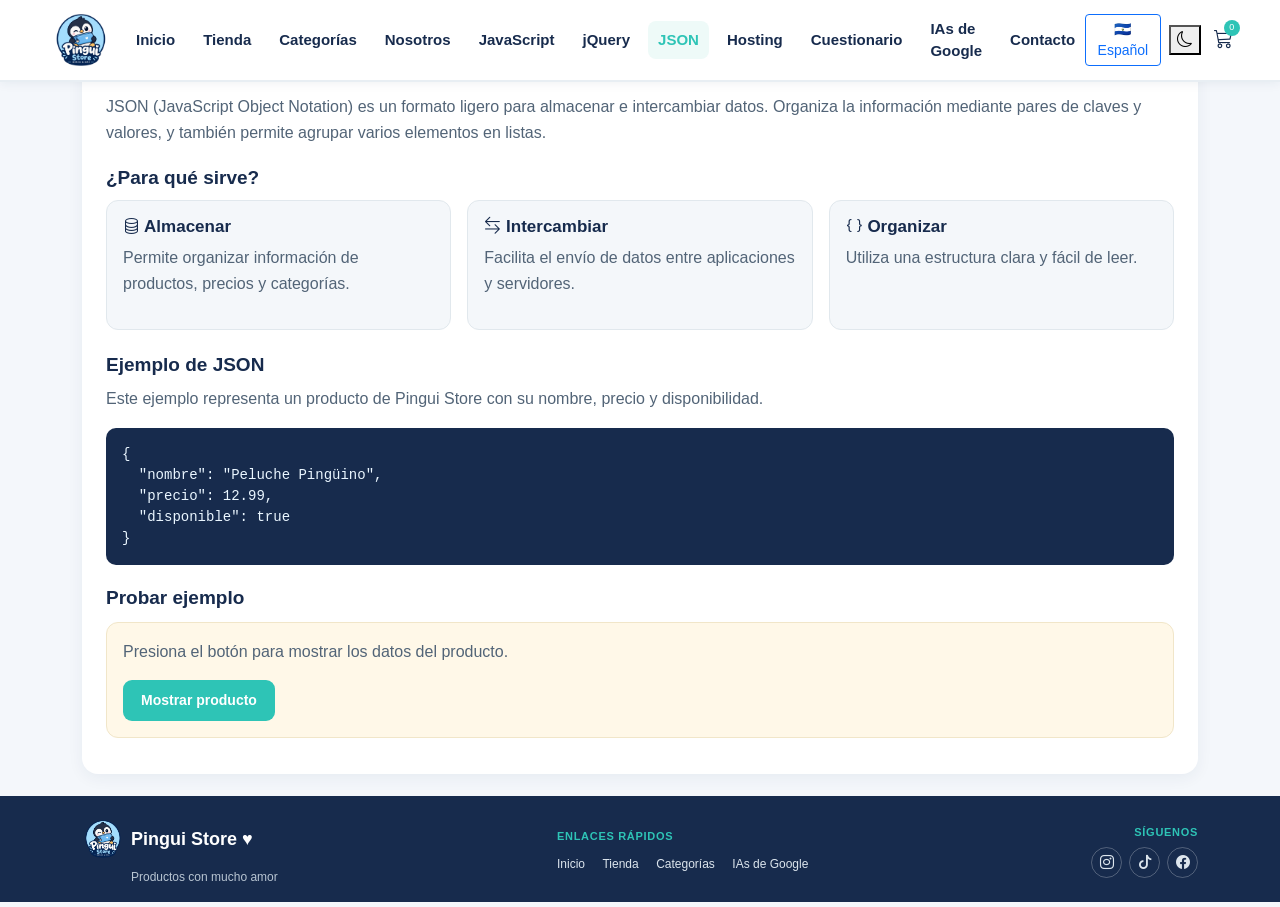
<file: json.html>
<!doctype html>
<html lang="es">
<head>
    <meta charset="UTF-8">
    <meta name="viewport" content="width=device-width,initial-scale=1">
    <title>JSON - Pingui Store</title>
    <link href="https://cdn.jsdelivr.net/npm/bootstrap@5.3.7/dist/css/bootstrap.min.css" rel="stylesheet">
    <link href="https://cdn.jsdelivr.net/npm/bootstrap-icons@1.11.3/font/bootstrap-icons.css" rel="stylesheet">
    <link rel="stylesheet" href="./css/estilos.css">
</head>
<body>
    <nav class="navbar navbar-expand-lg fixed-top navbar-pingui">
        <div class="container">
            <a class="navbar-brand" href="./index.html">
                <img src="./assets/logo-pinguino.png" alt="Pingui Store" class="logo-pingui">
            </a>
            <button class="navbar-toggler" type="button" data-bs-toggle="collapse" data-bs-target="#menu" aria-controls="menu" aria-expanded="false" aria-label="Abrir menú">
                <span class="navbar-toggler-icon"></span>
            </button>
            <div class="collapse navbar-collapse justify-content-center" id="menu">
                <ul class="navbar-nav gap-lg-2">
                    <li class="nav-item"><a class="nav-link" href="./index.html" data-es="Inicio" data-en="Home">Inicio</a></li>
                    <li class="nav-item"><a class="nav-link" href="./tienda.html" data-es="Tienda" data-en="Shop">Tienda</a></li>
                    <li class="nav-item"><a class="nav-link" href="./categorias.html" data-es="Categorías" data-en="Categories">Categorías</a></li>
                    <li class="nav-item"><a class="nav-link" href="./nosotros.html" data-es="Nosotros" data-en="About Us">Nosotros</a></li>
                    <li class="nav-item"><a class="nav-link" href="./javascript.html">JavaScript</a></li>
                    <li class="nav-item"><a class="nav-link" href="./jquery.html">jQuery</a></li>
                    <li class="nav-item"><a class="nav-link active" href="./json.html">JSON</a></li>
                    <li class="nav-item"><a class="nav-link" href="./hosting.html">Hosting</a></li>
                    <li class="nav-item"><a class="nav-link" href="./cuestionario.html" data-es="Cuestionario" data-en="Quiz">Cuestionario</a></li>
                    <li class="nav-item"><a class="nav-link" href="./google-ia.html" data-es="IAs de Google" data-en="Google AI">IAs de Google</a></li>
                    <li class="nav-item"><a class="nav-link" href="./contacto.html" data-es="Contacto" data-en="Contact">Contacto</a></li>
                </ul>
            </div>
            <div class="d-flex align-items-center gap-2">
                <button id="idiomaToggle" class="btn btn-sm btn-outline-primary" type="button" onclick="cambiarIdioma(localStorage.getItem('idiomaPingui') === 'en' ? 'es' : 'en')">🇸🇻 Español</button>
                <button id="themeToggle" class="theme-btn" type="button" aria-label="Cambiar tema"><i class="bi bi-moon"></i></button>
                <a href="./tienda.html" class="nav-icon cart-icon" aria-label="Ir a la tienda"><i class="bi bi-cart3"></i><span>0</span></a>
            </div>
        </div>
    </nav>

    <main class="info-section">
        <div class="container">
            <div class="info-box">
                <div class="section-heading">
                    <span></span>
                    <h2>JSON</h2>
                    <span></span>
                </div>
                <p data-es="JSON (JavaScript Object Notation) es un formato ligero para almacenar e intercambiar datos. Organiza la información mediante pares de claves y valores, y también permite agrupar varios elementos en listas." data-en="JSON (JavaScript Object Notation) is a lightweight format for storing and exchanging data. It organizes information using key-value pairs and also allows multiple elements to be grouped into lists.">JSON (JavaScript Object Notation) es un formato ligero para almacenar e intercambiar datos. Organiza la información mediante pares de claves y valores, y también permite agrupar varios elementos en listas.</p>

                <h3 data-es="¿Para qué sirve?" data-en="What is it used for?">¿Para qué sirve?</h3>
                <div class="row g-3">
                    <div class="col-md-4">
                        <div class="tech-card">
                            <h4><i class="bi bi-database"></i> <span data-es="Almacenar" data-en="Store">Almacenar</span></h4>
                            <p data-es="Permite organizar información de productos, precios y categorías." data-en="It allows you to organize product, price, and category information.">Permite organizar información de productos, precios y categorías.</p>
                        </div>
                    </div>
                    <div class="col-md-4">
                        <div class="tech-card">
                            <h4><i class="bi bi-arrow-left-right"></i> <span data-es="Intercambiar" data-en="Exchange">Intercambiar</span></h4>
                            <p data-es="Facilita el envío de datos entre aplicaciones y servidores." data-en="It makes sending data between applications and servers easier.">Facilita el envío de datos entre aplicaciones y servidores.</p>
                        </div>
                    </div>
                    <div class="col-md-4">
                        <div class="tech-card">
                            <h4><i class="bi bi-braces"></i> <span data-es="Organizar" data-en="Organize">Organizar</span></h4>
                            <p data-es="Utiliza una estructura clara y fácil de leer." data-en="It uses a clear and easy-to-read structure.">Utiliza una estructura clara y fácil de leer.</p>
                        </div>
                    </div>
                </div>

                <h3 class="mt-4" data-es="Ejemplo de JSON" data-en="JSON Example">Ejemplo de JSON</h3>
                <p data-es="Este ejemplo representa un producto de Pingui Store con su nombre, precio y disponibilidad." data-en="This example represents a Pingui Store product with its name, price, and availability.">Este ejemplo representa un producto de Pingui Store con su nombre, precio y disponibilidad.</p>
                <pre><code>{
  "nombre": "Peluche Pingüino",
  "precio": 12.99,
  "disponible": true
}</code></pre>

                <h3 data-es="Probar ejemplo" data-en="Try the Example">Probar ejemplo</h3>
                <div class="tech-demo">
                    <p id="json-resultado" data-es="Presiona el botón para mostrar los datos del producto." data-en="Press the button to display the product data.">Presiona el botón para mostrar los datos del producto.</p>
                    <button class="btn btn-pingui" type="button" onclick="mostrarJSON()" data-es="Mostrar producto" data-en="Show Product">Mostrar producto</button>
                </div>
            </div>
        </div>
    </main>

    <footer class="footer-pingui">
        <div class="container">
            <div class="row align-items-center">
                <div class="col-lg-5 mb-3 mb-lg-0">
                    <div class="footer-brand">
                        <img src="./assets/logo-pinguino.png" alt="Pingui Store">
                        <strong>Pingui Store ♥</strong>
                        <p data-es="Productos con mucho amor" data-en="Products made with lots of love">Productos con mucho amor</p>
                    </div>
                </div>
                <div class="col-lg-4 mb-3 mb-lg-0">
                    <h6 data-es="ENLACES RÁPIDOS" data-en="QUICK LINKS">ENLACES RÁPIDOS</h6>
                    <a href="./index.html" data-es="Inicio" data-en="Home">Inicio</a>
                    <a href="./tienda.html" data-es="Tienda" data-en="Shop">Tienda</a>
                    <a href="./categorias.html" data-es="Categorías" data-en="Categories">Categorías</a>
                    <a href="./google-ia.html" data-es="IAs de Google" data-en="Google AI">IAs de Google</a>
                </div>
                <div class="col-lg-3 text-lg-end">
                    <h6 data-es="SÍGUENOS" data-en="FOLLOW US">SÍGUENOS</h6>
                    <div class="social-icons">
                        <a href="#" aria-label="Instagram"><i class="bi bi-instagram"></i></a>
                        <a href="#" aria-label="TikTok"><i class="bi bi-tiktok"></i></a>
                        <a href="#" aria-label="Facebook"><i class="bi bi-facebook"></i></a>
                    </div>
                </div>
            </div>
        </div>
    </footer>

    <script src="https://cdn.jsdelivr.net/npm/bootstrap@5.3.7/dist/js/bootstrap.bundle.min.js"></script>
    <script src="./js/script.js"></script>
    <script>
        document.addEventListener("DOMContentLoaded", () => {
            cambiarIdioma(localStorage.getItem("idiomaPingui") || "es");
        });
    </script>
</body>
</html>
</file>
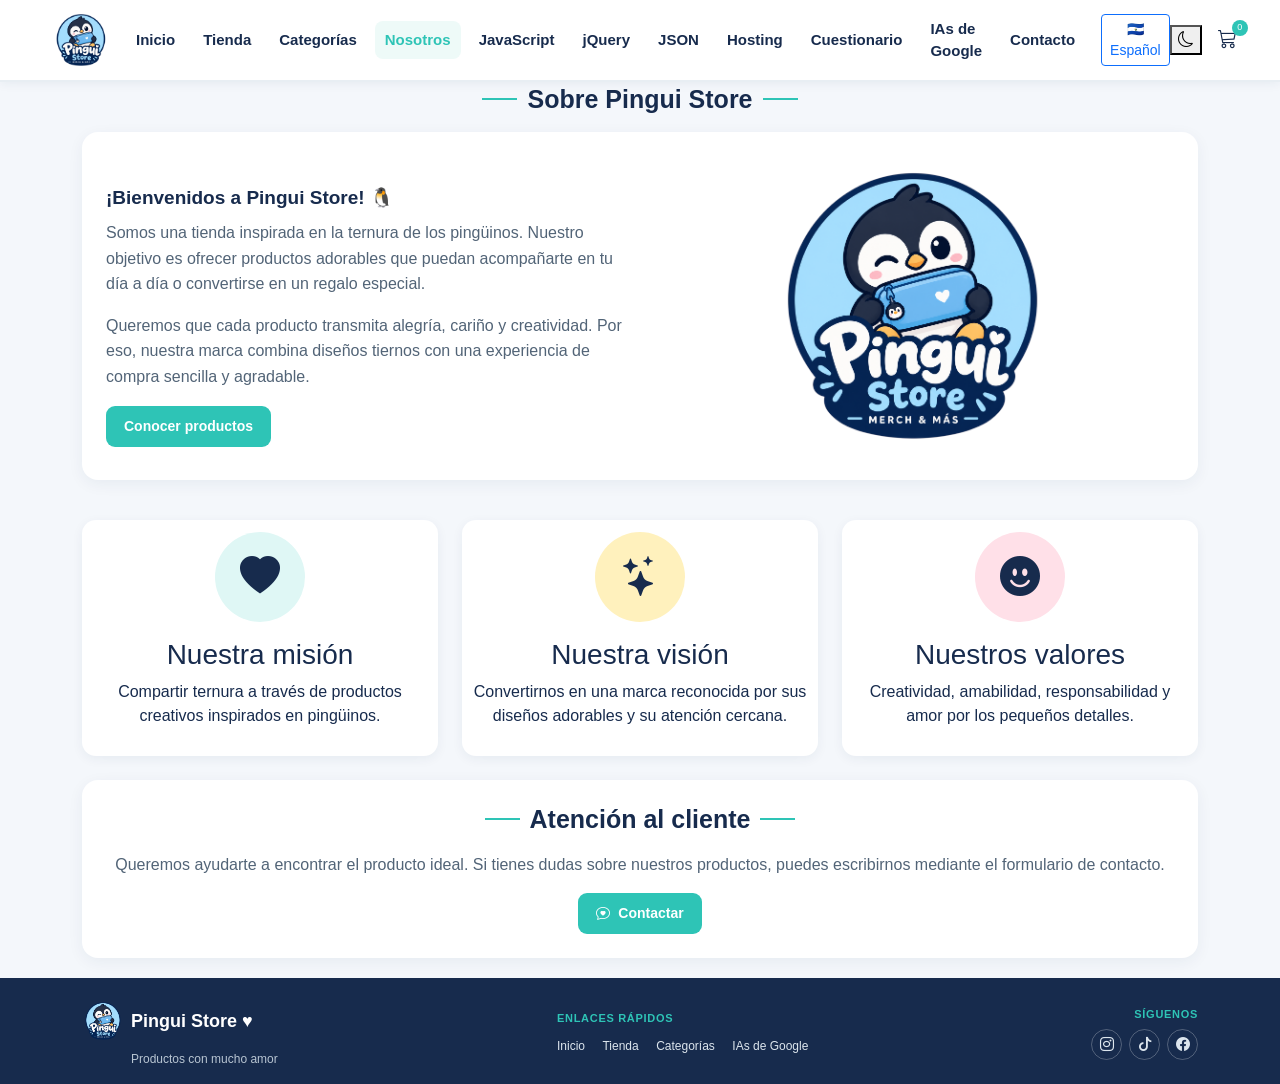
<file: nosotros.html>
<!doctype html>
<html lang="es">
<head>
    <meta charset="UTF-8">
    <meta name="viewport" content="width=device-width,initial-scale=1">
    <title>Nosotros - Pingui Store</title>
    <link href="https://cdn.jsdelivr.net/npm/bootstrap@5.3.7/dist/css/bootstrap.min.css" rel="stylesheet">
    <link href="https://cdn.jsdelivr.net/npm/bootstrap-icons@1.11.3/font/bootstrap-icons.css" rel="stylesheet">
    <link rel="stylesheet" href="./css/estilos.css">
</head>
<body>
    <nav class="navbar navbar-expand-lg fixed-top navbar-pingui">
        <div class="container">
            <a class="navbar-brand" href="./index.html">
                <img src="./assets/logo-pinguino.png" alt="Pingui Store" class="logo-pingui">
            </a>
            <button class="navbar-toggler" type="button" data-bs-toggle="collapse" data-bs-target="#menu" aria-controls="menu" aria-expanded="false" aria-label="Abrir menú">
                <span class="navbar-toggler-icon"></span>
            </button>
            <div class="collapse navbar-collapse justify-content-center" id="menu">
                <ul class="navbar-nav gap-lg-2">
                    <li class="nav-item"><a class="nav-link" href="./index.html"><span data-es="Inicio" data-en="Home">Inicio</span></a></li>
                    <li class="nav-item"><a class="nav-link" href="./tienda.html"><span data-es="Tienda" data-en="Shop">Tienda</span></a></li>
                    <li class="nav-item"><a class="nav-link" href="./categorias.html"><span data-es="Categorías" data-en="Categories">Categorías</span></a></li>
                    <li class="nav-item"><a class="nav-link active" href="./nosotros.html"><span data-es="Nosotros" data-en="About Us">Nosotros</span></a></li>
                    <li class="nav-item"><a class="nav-link" href="./javascript.html">JavaScript</a></li>
                    <li class="nav-item"><a class="nav-link" href="./jquery.html">jQuery</a></li>
                    <li class="nav-item"><a class="nav-link" href="./json.html">JSON</a></li>
                    <li class="nav-item"><a class="nav-link" href="./hosting.html">Hosting</a></li>
                    <li class="nav-item"><a class="nav-link" href="./cuestionario.html"><span data-es="Cuestionario" data-en="Quiz">Cuestionario</span></a></li>
                    <li class="nav-item"><a class="nav-link" href="./google-ia.html"><span data-es="IAs de Google" data-en="Google AI">IAs de Google</span></a></li>
                    <li class="nav-item"><a class="nav-link" href="./contacto.html"><span data-es="Contacto" data-en="Contact">Contacto</span></a></li>
                    <li class="nav-item ms-lg-2 mt-2 mt-lg-0">
                        <button id="idiomaToggle" class="btn btn-sm btn-outline-primary" type="button" onclick="cambiarIdioma(localStorage.getItem('idiomaPingui') === 'en' ? 'es' : 'en')">🇸🇻 Español</button>
                    </li>
                </ul>
            </div>
            <div class="d-flex align-items-center gap-2">
                <button id="themeToggle" class="theme-btn" type="button" aria-label="Cambiar tema">
                    <i class="bi bi-moon"></i>
                </button>
                <a href="./tienda.html" class="nav-icon cart-icon" aria-label="Ir a la tienda">
                    <i class="bi bi-cart3"></i><span>0</span>
                </a>
            </div>
        </div>
    </nav>

    <main>
        <section class="products-section">
            <div class="container">
                <div class="section-heading">
                    <span></span>
                    <h2 data-es="Sobre Pingui Store" data-en="About Pingui Store">Sobre Pingui Store</h2>
                    <span></span>
                </div>

                <div class="info-box">
                    <div class="row align-items-center g-4">
                        <div class="col-lg-6">
                            <h3 data-es="¡Bienvenidos a Pingui Store! 🐧" data-en="Welcome to Pingui Store! 🐧">¡Bienvenidos a Pingui Store! 🐧</h3>
                            <p data-es="Somos una tienda inspirada en la ternura de los pingüinos. Nuestro objetivo es ofrecer productos adorables que puedan acompañarte en tu día a día o convertirse en un regalo especial." data-en="We are a store inspired by the cuteness of penguins. Our goal is to offer adorable products that can accompany you in your daily life or become a special gift.">Somos una tienda inspirada en la ternura de los pingüinos. Nuestro objetivo es ofrecer productos adorables que puedan acompañarte en tu día a día o convertirse en un regalo especial.</p>
                            <p data-es="Queremos que cada producto transmita alegría, cariño y creatividad. Por eso, nuestra marca combina diseños tiernos con una experiencia de compra sencilla y agradable." data-en="We want every product to convey joy, affection, and creativity. That is why our brand combines cute designs with a simple and enjoyable shopping experience.">Queremos que cada producto transmita alegría, cariño y creatividad. Por eso, nuestra marca combina diseños tiernos con una experiencia de compra sencilla y agradable.</p>
                            <a href="./tienda.html" class="btn btn-pingui" data-es="Conocer productos" data-en="Explore Products">Conocer productos</a>
                        </div>
                        <div class="col-lg-6 text-center">
                            <img src="./assets/logo-pinguino.png" alt="Logo de Pingui Store" class="img-fluid" style="max-height:300px">
                        </div>
                    </div>
                </div>

                <div class="row g-4 mt-3">
                    <div class="col-md-4">
                        <div class="category-card h-100">
                            <div class="category-circle blue mb-3"><i class="bi bi-heart-fill fs-1"></i></div>
                            <h3 data-es="Nuestra misión" data-en="Our Mission">Nuestra misión</h3>
                            <p data-es="Compartir ternura a través de productos creativos inspirados en pingüinos." data-en="Share cuteness through creative products inspired by penguins.">Compartir ternura a través de productos creativos inspirados en pingüinos.</p>
                        </div>
                    </div>
                    <div class="col-md-4">
                        <div class="category-card h-100">
                            <div class="category-circle yellow mb-3"><i class="bi bi-stars fs-1"></i></div>
                            <h3 data-es="Nuestra visión" data-en="Our Vision">Nuestra visión</h3>
                            <p data-es="Convertirnos en una marca reconocida por sus diseños adorables y su atención cercana." data-en="Become a brand known for its adorable designs and friendly customer service.">Convertirnos en una marca reconocida por sus diseños adorables y su atención cercana.</p>
                        </div>
                    </div>
                    <div class="col-md-4">
                        <div class="category-card h-100">
                            <div class="category-circle pink mb-3"><i class="bi bi-emoji-smile-fill fs-1"></i></div>
                            <h3 data-es="Nuestros valores" data-en="Our Values">Nuestros valores</h3>
                            <p data-es="Creatividad, amabilidad, responsabilidad y amor por los pequeños detalles." data-en="Creativity, kindness, responsibility, and love for the little details.">Creatividad, amabilidad, responsabilidad y amor por los pequeños detalles.</p>
                        </div>
                    </div>
                </div>

                <div class="info-box mt-4">
                    <div class="section-heading">
                        <span></span>
                        <h2 data-es="Atención al cliente" data-en="Customer Service">Atención al cliente</h2>
                        <span></span>
                    </div>
                    <p class="text-center" data-es="Queremos ayudarte a encontrar el producto ideal. Si tienes dudas sobre nuestros productos, puedes escribirnos mediante el formulario de contacto." data-en="We want to help you find the perfect product. If you have questions about our products, you can contact us using the contact form.">Queremos ayudarte a encontrar el producto ideal. Si tienes dudas sobre nuestros productos, puedes escribirnos mediante el formulario de contacto.</p>
                    <div class="text-center">
                        <a href="./contacto.html" class="btn btn-pingui"><i class="bi bi-chat-heart me-2"></i><span data-es="Contactar" data-en="Contact Us">Contactar</span></a>
                    </div>
                </div>
            </div>
        </section>
    </main>

    <footer class="footer-pingui">
        <div class="container">
            <div class="row align-items-center">
                <div class="col-lg-5 mb-3 mb-lg-0">
                    <div class="footer-brand">
                        <img src="./assets/logo-pinguino.png" alt="Pingui Store">
                        <strong>Pingui Store ♥</strong>
                        <p data-es="Productos con mucho amor" data-en="Products made with lots of love">Productos con mucho amor</p>
                    </div>
                </div>
                <div class="col-lg-4 mb-3 mb-lg-0">
                    <h6 data-es="ENLACES RÁPIDOS" data-en="QUICK LINKS">ENLACES RÁPIDOS</h6>
                    <a href="./index.html" data-es="Inicio" data-en="Home">Inicio</a>
                    <a href="./tienda.html" data-es="Tienda" data-en="Shop">Tienda</a>
                    <a href="./categorias.html" data-es="Categorías" data-en="Categories">Categorías</a>
                    <a href="./google-ia.html" data-es="IAs de Google" data-en="Google AI">IAs de Google</a>
                </div>
                <div class="col-lg-3 text-lg-end">
                    <h6 data-es="SÍGUENOS" data-en="FOLLOW US">SÍGUENOS</h6>
                    <div class="social-icons">
                        <a href="#" aria-label="Instagram"><i class="bi bi-instagram"></i></a>
                        <a href="#" aria-label="TikTok"><i class="bi bi-tiktok"></i></a>
                        <a href="#" aria-label="Facebook"><i class="bi bi-facebook"></i></a>
                    </div>
                </div>
            </div>
        </div>
    </footer>

    <script src="https://cdn.jsdelivr.net/npm/bootstrap@5.3.7/dist/js/bootstrap.bundle.min.js"></script>
    <script src="./js/script.js" defer></script>
</body>
</html>
</file>
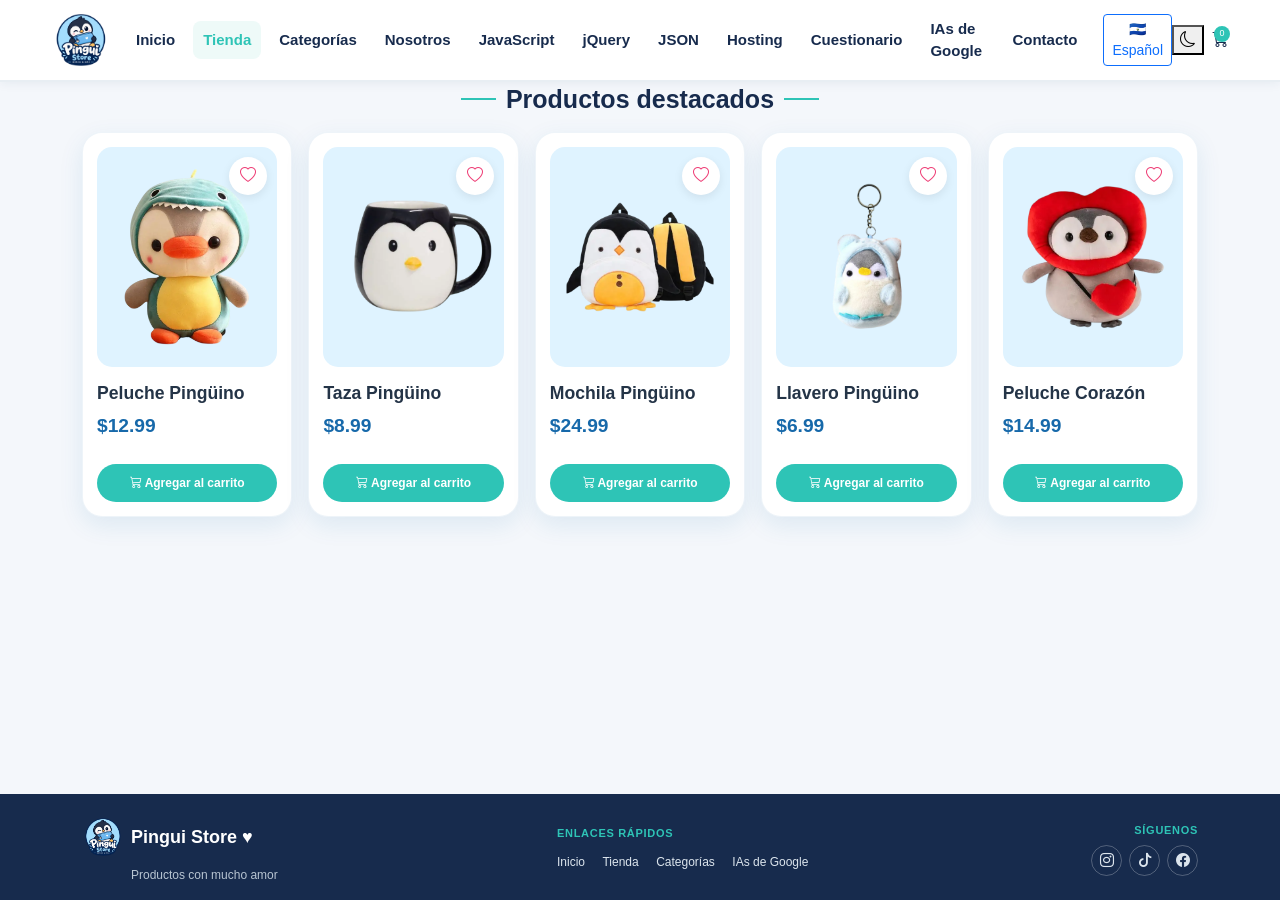
<file: tienda.html>
<!doctype html>
<html lang="es">
<head>
    <meta charset="UTF-8">
    <meta name="viewport" content="width=device-width,initial-scale=1">
    <title>Tienda - Pingui Store</title>
    <link href="https://cdn.jsdelivr.net/npm/bootstrap@5.3.7/dist/css/bootstrap.min.css" rel="stylesheet">
    <link href="https://cdn.jsdelivr.net/npm/bootstrap-icons@1.11.3/font/bootstrap-icons.css" rel="stylesheet">
    <link rel="stylesheet" href="./css/estilos.css">
</head>
<body>
    <nav class="navbar navbar-expand-lg fixed-top navbar-pingui">
        <div class="container">
            <a class="navbar-brand" href="./index.html">
                <img src="./assets/logo-pinguino.png" alt="Pingui Store" class="logo-pingui">
            </a>
            <button class="navbar-toggler" type="button" data-bs-toggle="collapse" data-bs-target="#menu" aria-controls="menu" aria-expanded="false" aria-label="Abrir menú">
                <span class="navbar-toggler-icon"></span>
            </button>
            <div class="collapse navbar-collapse justify-content-center" id="menu">
                <ul class="navbar-nav gap-lg-2">
                    <li class="nav-item"><a class="nav-link" href="./index.html"><span data-es="Inicio" data-en="Home">Inicio</span></a></li>
                    <li class="nav-item"><a class="nav-link active" href="./tienda.html"><span data-es="Tienda" data-en="Shop">Tienda</span></a></li>
                    <li class="nav-item"><a class="nav-link" href="./categorias.html"><span data-es="Categorías" data-en="Categories">Categorías</span></a></li>
                    <li class="nav-item"><a class="nav-link" href="./nosotros.html"><span data-es="Nosotros" data-en="About Us">Nosotros</span></a></li>
                    <li class="nav-item"><a class="nav-link" href="./javascript.html">JavaScript</a></li>
                    <li class="nav-item"><a class="nav-link" href="./jquery.html">jQuery</a></li>
                    <li class="nav-item"><a class="nav-link" href="./json.html">JSON</a></li>
                    <li class="nav-item"><a class="nav-link" href="./hosting.html">Hosting</a></li>
                    <li class="nav-item"><a class="nav-link" href="./cuestionario.html"><span data-es="Cuestionario" data-en="Quiz">Cuestionario</span></a></li>
                    <li class="nav-item"><a class="nav-link" href="./google-ia.html"><span data-es="IAs de Google" data-en="Google AI">IAs de Google</span></a></li>
                    <li class="nav-item"><a class="nav-link" href="./contacto.html"><span data-es="Contacto" data-en="Contact">Contacto</span></a></li>
                    <li class="nav-item ms-lg-2 mt-2 mt-lg-0">
                        <button id="idiomaToggle" class="btn btn-sm btn-outline-primary" type="button" onclick="cambiarIdioma(localStorage.getItem('idiomaPingui') === 'en' ? 'es' : 'en')">🇸🇻 Español</button>
                    </li>
                </ul>
            </div>
            <div class="d-flex align-items-center gap-2">
                <button id="themeToggle" class="theme-btn" type="button" aria-label="Cambiar tema">
                    <i class="bi bi-moon"></i>
                </button>
                <span class="cart-icon" aria-label="Carrito de compras">
                    <i class="bi bi-cart3"></i><span>0</span>
                </span>
            </div>
        </div>
    </nav>

    <main>
        <section class="products-section">
            <div class="container">
                <div class="section-heading">
                    <span></span>
                    <h2 data-es="Productos destacados" data-en="Featured Products">Productos destacados</h2>
                    <span></span>
                </div>
                <div class="row g-3">
                    <div class="col-md-6 col-lg">
                        <div class="product-card">
                            <div class="product-image">
                                <img src="./assets/productos/peluche.png" alt="Peluche Pingüino">
                                <button class="favorite" type="button" aria-label="Añadir a favoritos"><i class="bi bi-heart"></i></button>
                            </div>
                            <h5 data-es="Peluche Pingüino" data-en="Penguin Plush">Peluche Pingüino</h5>
                            <strong>$12.99</strong>
                            <button class="btn btn-cart" type="button"><i class="bi bi-cart3"></i> <span data-es="Agregar al carrito" data-en="Add to cart">Agregar al carrito</span></button>
                        </div>
                    </div>
                    <div class="col-md-6 col-lg">
                        <div class="product-card">
                            <div class="product-image">
                                <img src="./assets/productos/taza.png" alt="Taza Pingüino">
                                <button class="favorite" type="button" aria-label="Añadir a favoritos"><i class="bi bi-heart"></i></button>
                            </div>
                            <h5 data-es="Taza Pingüino" data-en="Penguin Mug">Taza Pingüino</h5>
                            <strong>$8.99</strong>
                            <button class="btn btn-cart" type="button"><i class="bi bi-cart3"></i> <span data-es="Agregar al carrito" data-en="Add to cart">Agregar al carrito</span></button>
                        </div>
                    </div>
                    <div class="col-md-6 col-lg">
                        <div class="product-card">
                            <div class="product-image">
                                <img src="./assets/productos/mochila.png" alt="Mochila Pingüino">
                                <button class="favorite" type="button" aria-label="Añadir a favoritos"><i class="bi bi-heart"></i></button>
                            </div>
                            <h5 data-es="Mochila Pingüino" data-en="Penguin Backpack">Mochila Pingüino</h5>
                            <strong>$24.99</strong>
                            <button class="btn btn-cart" type="button"><i class="bi bi-cart3"></i> <span data-es="Agregar al carrito" data-en="Add to cart">Agregar al carrito</span></button>
                        </div>
                    </div>
                    <div class="col-md-6 col-lg">
                        <div class="product-card">
                            <div class="product-image">
                                <img src="./assets/productos/llavero-pinguino.png" alt="Llavero Pingüino">
                                <button class="favorite" type="button" aria-label="Añadir a favoritos"><i class="bi bi-heart"></i></button>
                            </div>
                            <h5 data-es="Llavero Pingüino" data-en="Penguin Keychain">Llavero Pingüino</h5>
                            <strong>$6.99</strong>
                            <button class="btn btn-cart" type="button"><i class="bi bi-cart3"></i> <span data-es="Agregar al carrito" data-en="Add to cart">Agregar al carrito</span></button>
                        </div>
                    </div>
                    <div class="col-md-6 col-lg">
                        <div class="product-card">
                            <div class="product-image">
                                <img src="./assets/productos/corazon.png" alt="Peluche Corazón">
                                <button class="favorite" type="button" aria-label="Añadir a favoritos"><i class="bi bi-heart"></i></button>
                            </div>
                            <h5 data-es="Peluche Corazón" data-en="Heart Plush">Peluche Corazón</h5>
                            <strong>$14.99</strong>
                            <button class="btn btn-cart" type="button"><i class="bi bi-cart3"></i> <span data-es="Agregar al carrito" data-en="Add to cart">Agregar al carrito</span></button>
                        </div>
                    </div>
                </div>
            </div>
        </section>
    </main>

    <footer class="footer-pingui">
        <div class="container">
            <div class="row align-items-center">
                <div class="col-lg-5 mb-3 mb-lg-0">
                    <div class="footer-brand">
                        <img src="./assets/logo-pinguino.png" alt="Pingui Store">
                        <strong>Pingui Store ♥</strong>
                        <p data-es="Productos con mucho amor" data-en="Products made with lots of love">Productos con mucho amor</p>
                    </div>
                </div>
                <div class="col-lg-4 mb-3 mb-lg-0">
                    <h6 data-es="ENLACES RÁPIDOS" data-en="QUICK LINKS">ENLACES RÁPIDOS</h6>
                    <a href="./index.html" data-es="Inicio" data-en="Home">Inicio</a>
                    <a href="./tienda.html" data-es="Tienda" data-en="Shop">Tienda</a>
                    <a href="./categorias.html" data-es="Categorías" data-en="Categories">Categorías</a>
                    <a href="./google-ia.html" data-es="IAs de Google" data-en="Google AI">IAs de Google</a>
                </div>
                <div class="col-lg-3 text-lg-end">
                    <h6 data-es="SÍGUENOS" data-en="FOLLOW US">SÍGUENOS</h6>
                    <div class="social-icons">
                        <a href="#" aria-label="Instagram"><i class="bi bi-instagram"></i></a>
                        <a href="#" aria-label="TikTok"><i class="bi bi-tiktok"></i></a>
                        <a href="#" aria-label="Facebook"><i class="bi bi-facebook"></i></a>
                    </div>
                </div>
            </div>
        </div>
    </footer>

    <script src="https://cdn.jsdelivr.net/npm/bootstrap@5.3.7/dist/js/bootstrap.bundle.min.js"></script>
    <script src="./js/script.js" defer></script>
</body>
</html>
</file>
<file: css/estilos.css>
* {
    box-sizing: border-box
}

html {
    scroll-behavior: smooth
}

body {
    margin: 0;
    padding: 0;
    font-family: Arial, sans-serif;
    background: #f4f7fa;
    color: #172b4d;
    overflow-x: hidden;
    transition: background .25s, color .25s
}

.navbar-pingui {
    min-height: 68px;
    background: #fff;
    border-bottom: 2px solid #e8eef3;
    box-shadow: 0 2px 10px rgba(23, 43, 77, .06);
    padding: 6px 0;
    z-index: 1000
}

.navbar-pingui .container {
    max-width: 1200px
}

.logo-pingui {
    width: 58px;
    height: 58px;
    object-fit: contain
}

.navbar-nav {
    align-items: center
}

.nav-link {
    color: #172b4d !important;
    font-weight: 600;
    font-size: 15px;
    padding: 8px 10px !important;
    border-radius: 8px;
    transition: color .2s ease, background .2s ease
}

.nav-link:hover,
.nav-link.active {
    color: #2ec4b6 !important;
    background: #eefaf8
}

.navbar-actions {
    margin-left: auto;
    display: flex;
    align-items: center;
    gap: 10px
}

.search-box {
    display: flex;
    align-items: center;
    background: #f4f7fa;
    border: 1px solid #e1e8ed;
    border-radius: 20px;
    padding: 5px 12px;
    width: 190px
}

.search-box i {
    color: #2ec4b6;
    margin-right: 7px
}

.search-box input {
    border: 0;
    outline: 0;
    background: transparent;
    width: 100%;
    font-size: 13px;
    color: #172b4d
}

.search-box input::placeholder {
    color: #7b8a9a
}

.nav-icon {
    position: relative;
    color: #172b4d;
    font-size: 19px;
    text-decoration: none;
    width: 36px;
    height: 36px;
    display: flex;
    align-items: center;
    justify-content: center;
    border: 0;
    background: transparent;
    border-radius: 50%;
    transition: background .2s ease, color .2s ease
}

.nav-icon:hover {
    background: #eefaf8;
    color: #2ec4b6
}

.cart-icon span {
    position: absolute;
    top: -2px;
    right: -2px;
    background: #2ec4b6;
    color: #fff;
    border-radius: 50%;
    font-size: 9px;
    min-width: 16px;
    height: 16px;
    display: flex;
    align-items: center;
    justify-content: center
}

main {
    padding-top: 68px
}

.page {
    padding: 24px 0
}

.hero-section {
    padding: 12px 0 20px
}

.hero-box {
    background: #fff8e8;
    border-radius: 20px;
    padding: 28px 36px;
    min-height: 300px;
    display: flex;
    align-items: center;
    box-shadow: 0 5px 20px rgba(23, 43, 77, .06)
}

.hero-text h1 {
    font-size: clamp(2rem, 4vw, 3.4rem);
    line-height: 1.05;
    font-weight: 800;
    margin: 0 0 12px;
    color: #172b4d
}

.hero-text h1 span {
    color: #2ec4b6
}

.hero-text p {
    font-size: 16px;
    margin: 0 0 18px;
    color: #5d6d7e
}

.btn-pingui {
    background: #2ec4b6;
    color: #fff;
    border: 0;
    border-radius: 9px;
    padding: 10px 18px;
    font-weight: 700;
    font-size: 14px;
    text-decoration: none;
    display: inline-block;
    transition: background .2s ease, color .2s ease, transform .2s ease
}

.btn-pingui:hover {
    background: #24aa9e;
    color: #fff;
    transform: translateY(-2px)
}

.hero-penguin {
    max-height: 270px;
    max-width: 100%;
    width: auto;
    object-fit: contain
}

.section-heading {
    display: flex;
    align-items: center;
    justify-content: center;
    gap: 10px;
    margin: 0 0 18px
}

.section-heading span {
    height: 2px;
    width: 35px;
    background: #2ec4b6
}

.section-heading h2 {
    font-size: 25px;
    font-weight: 800;
    margin: 0;
    color: #172b4d
}

.left-heading {
    justify-content: flex-start
}

.categories-section,
.products-section,
.about-section {
    padding-top: 16px;
    padding-bottom: 20px
}

.category-card {
    height: 100%;
    text-align: center;
    background: #fff;
    border-radius: 14px;
    padding: 12px 8px;
    box-shadow: 0 3px 12px rgba(23, 43, 77, .06);
    transition: transform .2s ease, box-shadow .2s ease
}

.category-card:hover {
    transform: translateY(-4px);
    box-shadow: 0 7px 18px rgba(23, 43, 77, .1)
}

.category-circle {
    width: 90px;
    height: 90px;
    border-radius: 50%;
    margin: 0 auto 8px;
    display: flex;
    align-items: center;
    justify-content: center;
    overflow: hidden
}

.category-circle.blue {
    background: #dff7f5
}

.category-circle.yellow {
    background: #fff1bd
}

.category-circle.pink {
    background: #ffe0e8
}

.category-circle img {
    width: 72%;
    height: 72%;
    object-fit: contain
}

.category-card h5 {
    font-size: 14px;
    font-weight: 700;
    margin: 0;
    color: #172b4d
}

.product-card {
    height: 100%;
    background: #fff;
    border-radius: 14px;
    padding: 10px;
    box-shadow: 0 3px 12px rgba(23, 43, 77, .06);
    transition: transform .2s ease, box-shadow .2s ease;
    position: relative
}

.product-card:hover {
    transform: translateY(-4px);
    box-shadow: 0 8px 20px rgba(23, 43, 77, .11)
}

.product-image {
    height: 180px;
    background: #f7fafb;
    border-radius: 11px;
    display: flex;
    align-items: center;
    justify-content: center;
    position: relative;
    overflow: hidden;
    margin-bottom: 10px
}

.product-image img {
    width: 100%;
    height: 100%;
    object-fit: contain
}

.favorite {
    position: absolute;
    top: 8px;
    right: 8px;
    width: 32px;
    height: 32px;
    border: 0;
    border-radius: 50%;
    background: #fff;
    color: #172b4d;
    display: flex;
    align-items: center;
    justify-content: center;
    box-shadow: 0 2px 7px rgba(0, 0, 0, .1);
    transition: color .2s ease, transform .2s ease
}

.favorite:hover,
.favorite-activo {
    color: #e85d75
}

.favorite:hover {
    transform: scale(1.08)
}

.product-card h5 {
    font-size: 14px;
    font-weight: 700;
    margin: 0 0 5px;
    color: #172b4d
}

.product-card strong {
    display: block;
    color: #2ec4b6;
    font-size: 17px;
    margin-bottom: 9px
}

.btn-cart {
    width: 100%;
    background: #172b4d;
    color: #fff;
    border: 0;
    border-radius: 8px;
    padding: 8px 7px;
    font-size: 12px;
    font-weight: 700;
    transition: background .2s ease, color .2s ease
}

.btn-cart:hover {
    background: #2ec4b6;
    color: #fff
}

.btn-cart:disabled {
    opacity: .8
}

.about-box {
    background: #fff8e8;
    border-radius: 20px;
    padding: 26px 32px;
    box-shadow: 0 5px 18px rgba(23, 43, 77, .06)
}

.about-box h2 {
    font-size: 27px;
    font-weight: 800;
    margin: 0 0 12px;
    color: #172b4d
}

.about-box p {
    font-size: 15px;
    line-height: 1.5;
    margin: 0 0 8px;
    color: #5d6d7e
}

.about-box .btn-pingui {
    margin-top: 7px
}

.about-penguin {
    max-height: 210px;
    max-width: 100%;
    width: auto;
    object-fit: contain
}

.shipping-section {
    padding: 10px 0 20px
}

.shipping-box {
    background: #2ec4b6;
    color: #fff;
    border-radius: 15px;
    min-height: 85px;
    padding: 12px 25px;
    display: flex;
    align-items: center;
    gap: 15px;
    position: relative;
    overflow: hidden
}

.shipping-box>div:first-child {
    width: 48px;
    height: 48px;
    background: rgba(255, 255, 255, .2);
    border-radius: 50%;
    display: flex;
    align-items: center;
    justify-content: center;
    font-size: 23px;
    flex-shrink: 0
}

.shipping-box h2 {
    font-size: 19px;
    font-weight: 800;
    margin: 0 0 2px
}

.shipping-box p {
    font-size: 13px;
    margin: 0
}

.shipping-box img {
    height: 80px;
    max-width: 25%;
    object-fit: contain;
    margin-left: auto;
    align-self: flex-end
}

.info-section {
    padding: 22px 0
}

.info-box {
    background: #fff;
    border-radius: 16px;
    padding: 24px;
    box-shadow: 0 4px 16px rgba(23, 43, 77, .06)
}

.info-box h2,
.info-box h3 {
    color: #172b4d;
    font-weight: 800
}

.info-box h3 {
    font-size: 19px;
    margin: 22px 0 10px
}

.info-box p {
    line-height: 1.6;
    color: #526477
}

.info-box pre {
    background: #172b4d;
    color: #eaf6ff;
    border-radius: 10px;
    padding: 16px;
    overflow-x: auto
}

.info-box code {
    font-family: Consolas, monospace
}

.tech-card {
    height: 100%;
    background: #f4f7fa;
    border: 1px solid #e1e8ed;
    border-radius: 12px;
    padding: 16px
}

.tech-card h4 {
    font-size: 17px;
    font-weight: 700
}

.tech-demo {
    background: #fff8e8;
    border: 1px solid #f1e6c9;
    border-radius: 12px;
    padding: 16px;
    margin: 12px 0
}

.tech-demo h4 {
    font-weight: 800
}

.quiz-form,
.contact-form {
    background: #fff;
    border-radius: 16px;
    padding: 22px;
    box-shadow: 0 4px 16px rgba(23, 43, 77, .06)
}

.quiz-question {
    padding: 14px 0;
    border-bottom: 1px solid #e8eef3
}

.quiz-question:last-child {
    border-bottom: 0
}

.quiz-question h3,
.quiz-question h5 {
    font-size: 16px;
    font-weight: 700;
    margin-bottom: 10px
}

.quiz-question label {
    display: block;
    margin: 7px 0;
    color: #526477;
    cursor: pointer
}

.quiz-question input {
    margin-right: 7px;
    accent-color: #2ec4b6
}

#quizResultado,
#resultado {
    display: none;
    margin-top: 18px;
    padding: 14px;
    border-radius: 10px;
    font-weight: 700
}

input,
textarea,
select {
    max-width: 100%
}

.form-control:focus {
    border-color: #2ec4b6;
    box-shadow: 0 0 0 .2rem rgba(46, 196, 182, .15)
}

.footer-pingui {
    background: #172b4d;
    color: #fff;
    padding: 22px 0 16px;
    margin-top: 12px
}

.footer-brand {
    display: flex;
    align-items: center;
    gap: 7px;
    flex-wrap: wrap
}

.footer-brand img {
    width: 42px;
    height: 42px;
    object-fit: contain
}

.footer-brand strong {
    font-size: 18px
}

.footer-brand span {
    color: #2ec4b6;
    font-size: 18px
}

.footer-brand p {
    width: 100%;
    font-size: 12px;
    margin: 1px 0 0 49px;
    color: #b8c5d2
}

.footer-pingui h6 {
    font-size: 11px;
    letter-spacing: .7px;
    color: #2ec4b6;
    margin: 0 0 8px;
    font-weight: 800
}

.footer-pingui a {
    display: inline-block;
    color: #dce5ed;
    text-decoration: none;
    font-size: 12px;
    margin-right: 13px;
    transition: color .2s ease
}

.footer-pingui a:hover {
    color: #2ec4b6
}

.social-icons {
    display: flex;
    gap: 7px;
    justify-content: flex-end
}

.social-icons a {
    width: 31px;
    height: 31px;
    border: 1px solid rgba(255, 255, 255, .25);
    border-radius: 50%;
    display: flex;
    align-items: center;
    justify-content: center;
    margin: 0;
    font-size: 14px
}

.dark-mode {
    background: #111a22;
    color: #edf7ff
}

.dark-mode .navbar-pingui,
.dark-mode .navbar-collapse {
    background: #1b2730;
    border-color: #2c3c48
}

.dark-mode .nav-link,
.dark-mode .nav-icon {
    color: #edf7ff !important
}

.dark-mode .nav-link:hover,
.dark-mode .nav-link.active,
.dark-mode .nav-icon:hover {
    background: #263b45;
    color: #64e5d8 !important
}

.dark-mode .search-box {
    background: #111a22;
    border-color: #354653
}

.dark-mode .search-box input {
    color: #edf7ff
}

.dark-mode .hero-box,
.dark-mode .about-box {
    background: #26343d
}

.dark-mode .hero-text h1,
.dark-mode .section-heading h2,
.dark-mode .about-box h2,
.dark-mode .info-box h2,
.dark-mode .info-box h3 {
    color: #edf7ff
}

.dark-mode .hero-text p,
.dark-mode .about-box p,
.dark-mode .info-box p {
    color: #c0ced8
}

.dark-mode .category-card,
.dark-mode .product-card,
.dark-mode .info-box,
.dark-mode .quiz-form,
.dark-mode .contact-form {
    background: #1b2730;
    color: #edf7ff
}

.dark-mode .category-card h5,
.dark-mode .product-card h5 {
    color: #edf7ff
}

.dark-mode .category-circle.blue {
    background: #244442
}

.dark-mode .category-circle.yellow {
    background: #4a4328
}

.dark-mode .category-circle.pink {
    background: #4b2934
}

.dark-mode .product-image,
.dark-mode .tech-card {
    background: #111a22;
    border-color: #354653
}

.dark-mode .tech-demo {
    background: #26343d;
    border-color: #354653
}

.dark-mode .tech-demo h4,
.dark-mode .tech-card h4 {
    color: #edf7ff
}

.dark-mode .quiz-question {
    border-color: #354653
}

.dark-mode .quiz-question label {
    color: #c0ced8
}

.dark-mode .form-control,
.dark-mode .form-select {
    background: #111a22;
    color: #edf7ff;
    border-color: #354653
}

.dark-mode .form-control::placeholder {
    color: #9aabb8
}

@media(max-width:991px) {
    .navbar-pingui {
        min-height: 62px
    }

    .logo-pingui {
        width: 52px;
        height: 52px
    }

    main {
        padding-top: 62px
    }

    .navbar-collapse {
        background: #fff;
        padding: 8px 12px;
        border-radius: 0 0 12px 12px;
        box-shadow: 0 5px 15px rgba(23, 43, 77, .08)
    }

    .navbar-actions {
        margin: 10px 0 0;
        flex-wrap: wrap
    }

    .hero-box {
        padding: 24px 20px;
        min-height: auto
    }

    .hero-text {
        text-align: center;
        margin-bottom: 10px
    }

    .hero-penguin {
        max-height: 220px
    }

    .product-image {
        height: 200px
    }

    .about-box {
        padding: 22px;
        text-align: center
    }

    .about-penguin {
        max-height: 180px;
        margin-top: 12px
    }

    .social-icons {
        justify-content: flex-start
    }
}

@media(max-width:575px) {
    .page {
        padding: 16px 0
    }

    .hero-section {
        padding: 10px 0 14px
    }

    .hero-box {
        border-radius: 15px;
        padding: 20px 14px
    }

    .hero-text h1 {
        font-size: 2rem
    }

    .hero-text p {
        font-size: 14px;
        margin-bottom: 14px
    }

    .hero-penguin {
        max-height: 180px
    }

    .section-heading {
        margin-bottom: 14px
    }

    .section-heading h2 {
        font-size: 21px
    }

    .category-circle {
        width: 72px;
        height: 72px
    }

    .category-card {
        padding: 9px 5px
    }

    .category-card h5 {
        font-size: 13px
    }

    .product-image {
        height: 150px
    }

    .product-card {
        padding: 8px
    }

    .product-card h5 {
        font-size: 13px
    }

    .product-card strong {
        font-size: 16px
    }

    .about-box {
        border-radius: 15px;
        padding: 18px 14px
    }

    .about-box h2 {
        font-size: 22px
    }

    .shipping-box {
        padding: 10px 12px;
        gap: 9px
    }

    .shipping-box h2 {
        font-size: 15px
    }

    .shipping-box p {
        font-size: 11px
    }

    .shipping-box img {
        height: 58px
    }

    .footer-pingui {
        padding: 18px 0 14px
    }

    .footer-brand {
        margin-bottom: 12px
    }

    .info-box,
    .quiz-form,
    .contact-form {
        padding: 16px
    }

    .info-box h2 {
        font-size: 22px
    }
}
html {
    min-height: 100%;
    background: var(--fondo, #f4f7fb);
}

body {
    min-height: 100vh;
    display: flex;
    flex-direction: column;
    background: var(--fondo, #f4f7fb);
}

main {
    flex: 1;
}

.footer-pingui {
    margin-top: 0;
    flex-shrink: 0;
}
.cart-icon {
    position: relative;
    display: inline-flex;
    align-items: center;
    justify-content: center;
}

.cart-icon .cart-count {
    position: absolute;
    top: -8px;
    right: -10px;
    min-width: 18px;
    height: 18px;
    padding: 0 4px;
    display: flex;
    align-items: center;
    justify-content: center;
    border-radius: 50%;
    background: #2ec4b6;
    color: white;
    font-size: 11px;
    line-height: 1;
}
/* ===== DISEÑO DE LA TIENDA PINGUI STORE ===== */

.store-section {
    padding: 110px 0 45px;
}

.store-header {
    text-align: center;
    margin-bottom: 30px;
}

.store-header h1 {
    color: #1769aa;
    font-size: clamp(2rem, 4vw, 3rem);
    font-weight: 800;
    margin-bottom: 10px;
}

.store-header p {
    color: var(--texto, #243447);
    margin: 0;
}

.store-toolbar {
    display: flex;
    justify-content: space-between;
    align-items: center;
    gap: 15px;
    flex-wrap: wrap;
    margin-bottom: 25px;
}

.store-search {
    max-width: 350px;
    width: 100%;
    padding: 11px 16px;
    border: 1px solid #dff3ff;
    border-radius: 25px;
    background: var(--blanco, #fff);
    color: var(--texto, #243447);
    outline: none;
}

.store-search:focus {
    border-color: #1769aa;
    box-shadow: 0 0 0 3px rgba(23, 105, 170, .12);
}

.store-grid {
    display: grid;
    grid-template-columns: repeat(3, minmax(0, 1fr));
    gap: 25px;
}

.product-card {
    height: 100%;
    padding: 14px;
    overflow: hidden;
    background: var(--blanco, #fff);
    border: 1px solid rgba(23, 105, 170, .07);
    border-radius: 20px;
    box-shadow: 0 8px 25px rgba(23, 105, 170, .10);
    transition: transform .3s ease, box-shadow .3s ease;
}

.product-card:hover {
    transform: translateY(-6px);
    box-shadow: 0 14px 30px rgba(23, 105, 170, .17);
}

.product-image {
    position: relative;
    display: flex;
    align-items: center;
    justify-content: center;
    height: 220px;
    overflow: hidden;
    border-radius: 15px;
    background: var(--azul-claro, #dff3ff);
}

.product-image img {
    display: block;
    width: 100%;
    height: 100%;
    max-height: 200px;
    padding: 12px;
    object-fit: contain;
    transition: transform .35s ease;
}

.product-card:hover .product-image img {
    transform: scale(1.05);
}

.product-card h3,
.product-card h4,
.product-card h5 {
    margin: 16px 0 8px;
    color: var(--texto, #243447);
    font-size: 1.1rem;
    font-weight: 700;
}

.product-card p {
    color: var(--texto, #243447);
    font-size: .95rem;
}

.product-card strong,
.product-price {
    display: inline-block;
    color: #1769aa;
    font-size: 1.2rem;
    font-weight: 800;
}

.favorite {
    position: absolute;
    top: 10px;
    right: 10px;
    z-index: 2;
    display: grid;
    place-items: center;
    width: 38px;
    height: 38px;
    border: 0;
    border-radius: 50%;
    background: #fff;
    color: #ee3b74;
    box-shadow: 0 3px 10px rgba(0, 0, 0, .08);
    cursor: pointer;
    transition: transform .2s ease, background .2s ease;
}

.favorite:hover {
    transform: scale(1.1);
    background: #ffe5ed;
}

.btn-cart {
    display: block;
    width: 100%;
    margin-top: 14px;
    padding: 10px 14px;
    border: 0;
    border-radius: 25px;
    background: #2ec4b6;
    color: #fff;
    font-weight: 700;
    transition: background .25s ease, transform .25s ease;
}

.btn-cart:hover,
.btn-cart:focus {
    background: #1769aa;
    color: #fff;
    transform: translateY(-2px);
}

.store-empty {
    padding: 35px 15px;
    text-align: center;
    color: var(--texto, #243447);
}

#carruselProductos {
    padding: 0 45px 35px;
}

#carruselProductos .carousel-item {
    padding: 8px 0 20px;
}

#carruselProductos .product-card {
    height: 100%;
}

#carruselProductos .carousel-control-prev,
#carruselProductos .carousel-control-next {
    width: 35px;
}

#carruselProductos .carousel-control-prev-icon,
#carruselProductos .carousel-control-next-icon {
    padding: 18px;
    border-radius: 50%;
    background-color: #1769aa;
    background-size: 50%;
}

#carruselProductos .carousel-indicators button {
    width: 10px;
    height: 10px;
    border: 0;
    border-radius: 50%;
    background-color: #2ec4b6;
}

.store-banner {
    display: flex;
    align-items: center;
    justify-content: space-between;
    gap: 20px;
    margin-top: 35px;
    padding: 25px 30px;
    border-radius: 20px;
    background: #fff3bd;
}

.store-banner h2 {
    margin-bottom: 8px;
    color: #0d4775;
    font-weight: 800;
}

.store-banner p {
    margin-bottom: 0;
}

@media (max-width: 991px) {
    .store-grid {
        grid-template-columns: repeat(2, minmax(0, 1fr));
    }

    .product-image {
        height: 200px;
    }

    .store-section {
        padding-top: 100px;
    }
}

@media (max-width: 575px) {
    .store-section {
        padding: 95px 0 30px;
    }

    .store-grid {
        grid-template-columns: 1fr;
        gap: 18px;
    }

    .product-image {
        height: 220px;
    }

    .store-toolbar {
        align-items: stretch;
    }

    .store-search {
        max-width: 100%;
    }

    #carruselProductos {
        padding: 0 30px 30px;
    }

    .store-banner {
        flex-direction: column;
        align-items: flex-start;
        padding: 22px;
    }
}

body.dark-mode .product-card,
body.dark-mode .store-search {
    background: var(--blanco, #1b2730);
    color: var(--texto, #edf7ff);
}

body.dark-mode .product-card h3,
body.dark-mode .product-card h4,
body.dark-mode .product-card h5,
body.dark-mode .product-card p {
    color: var(--texto, #edf7ff);
}
</file>
